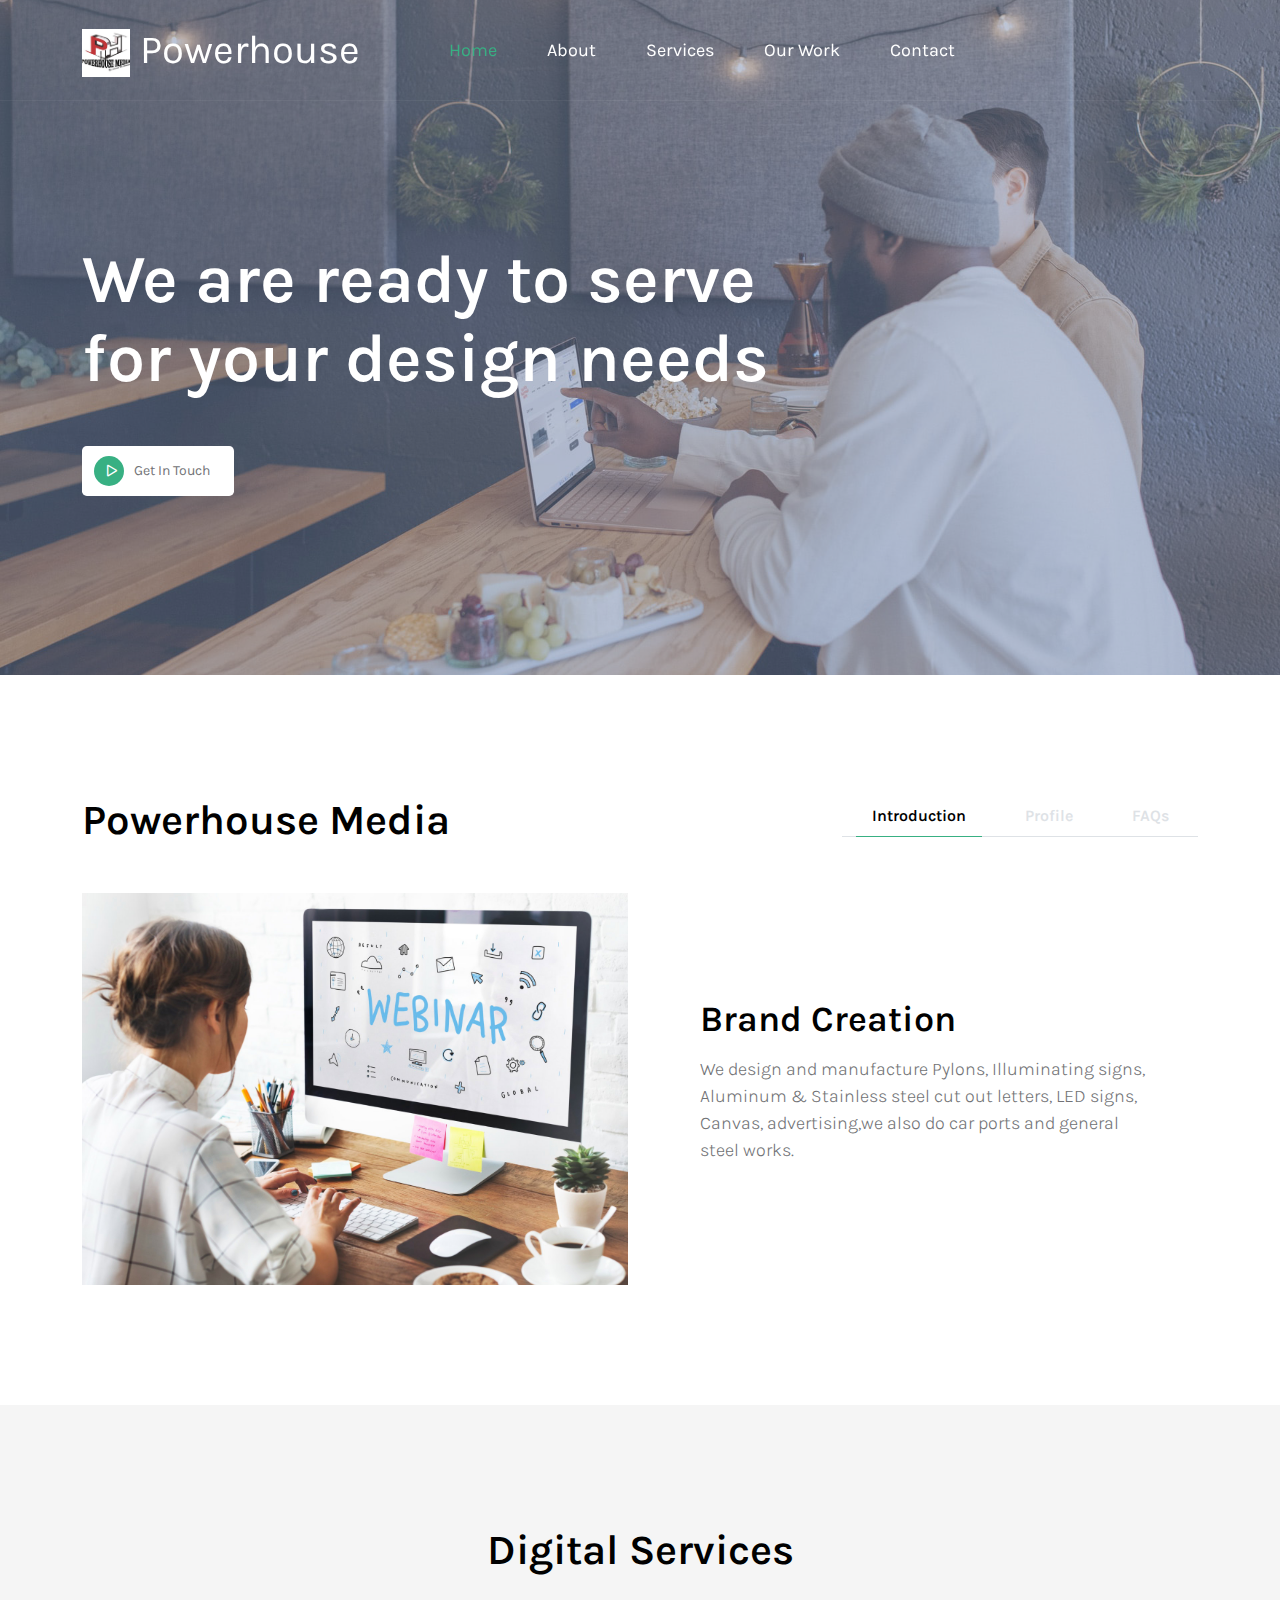
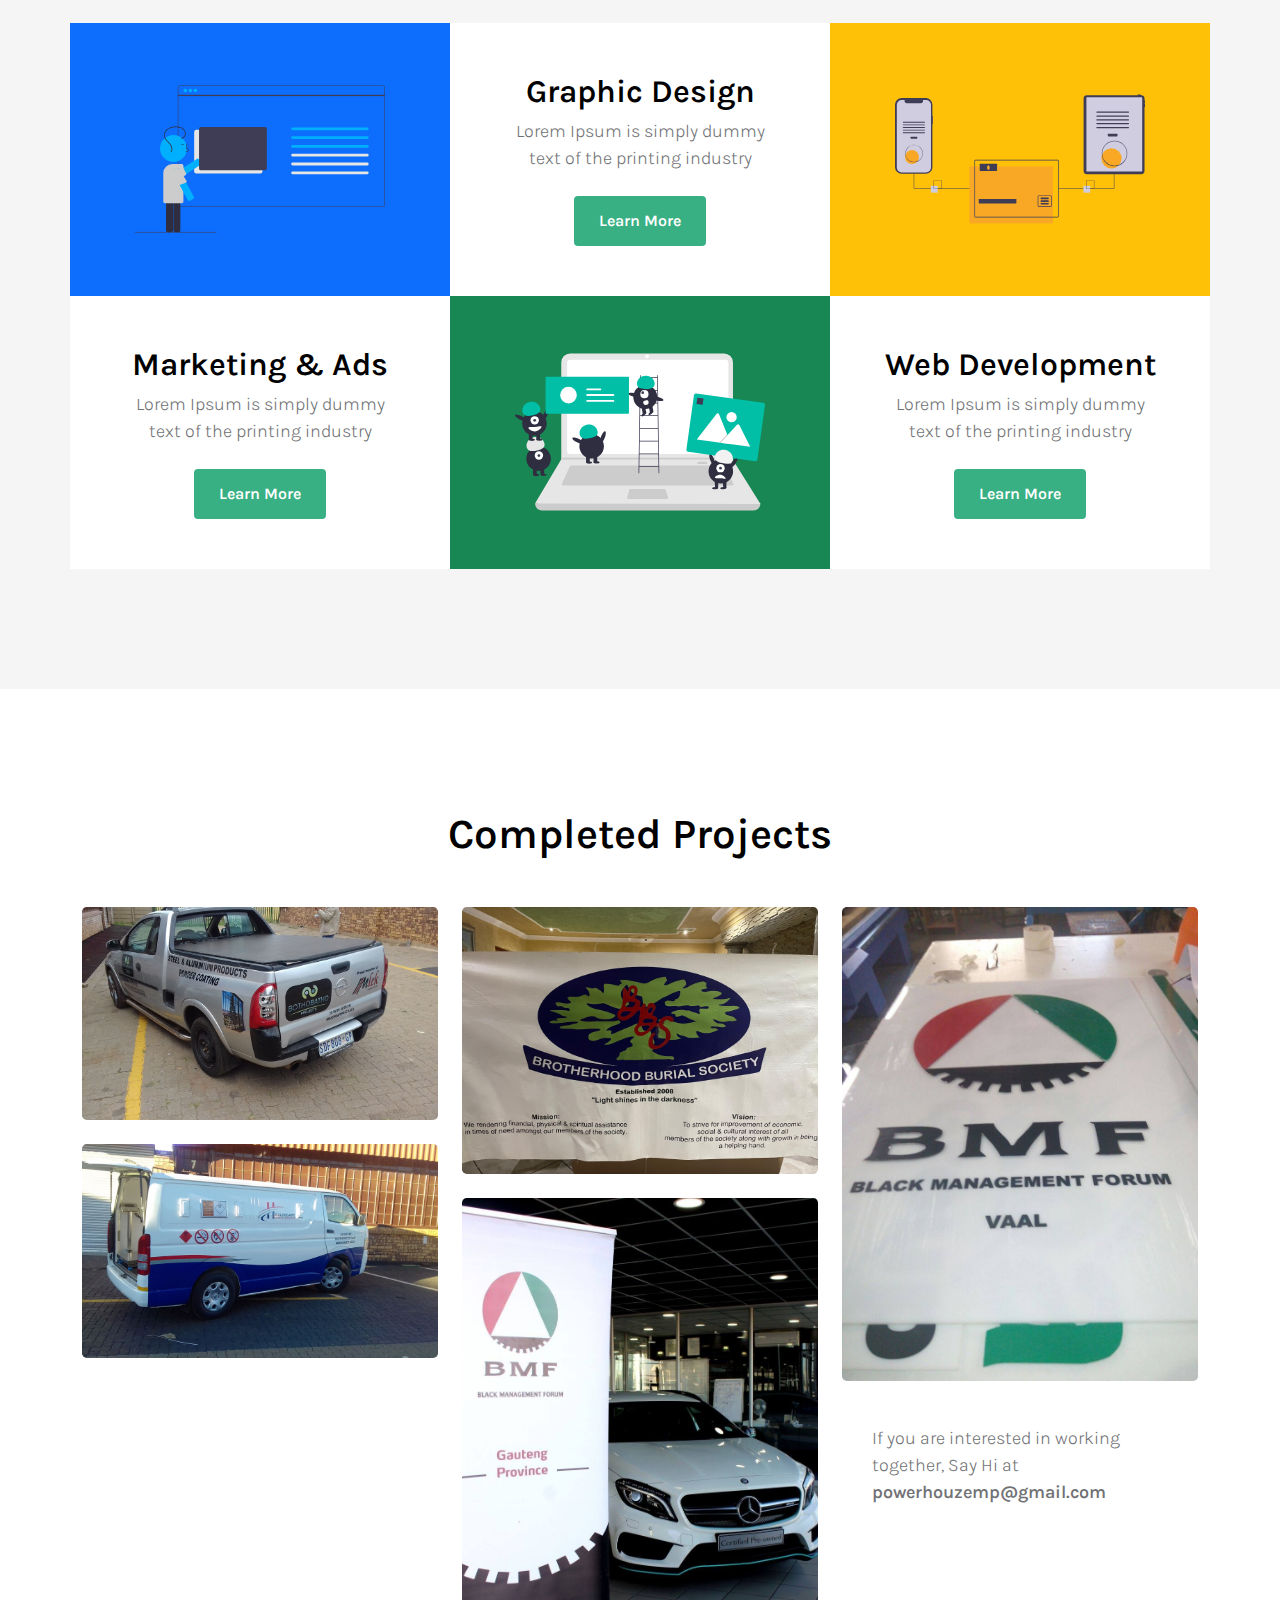
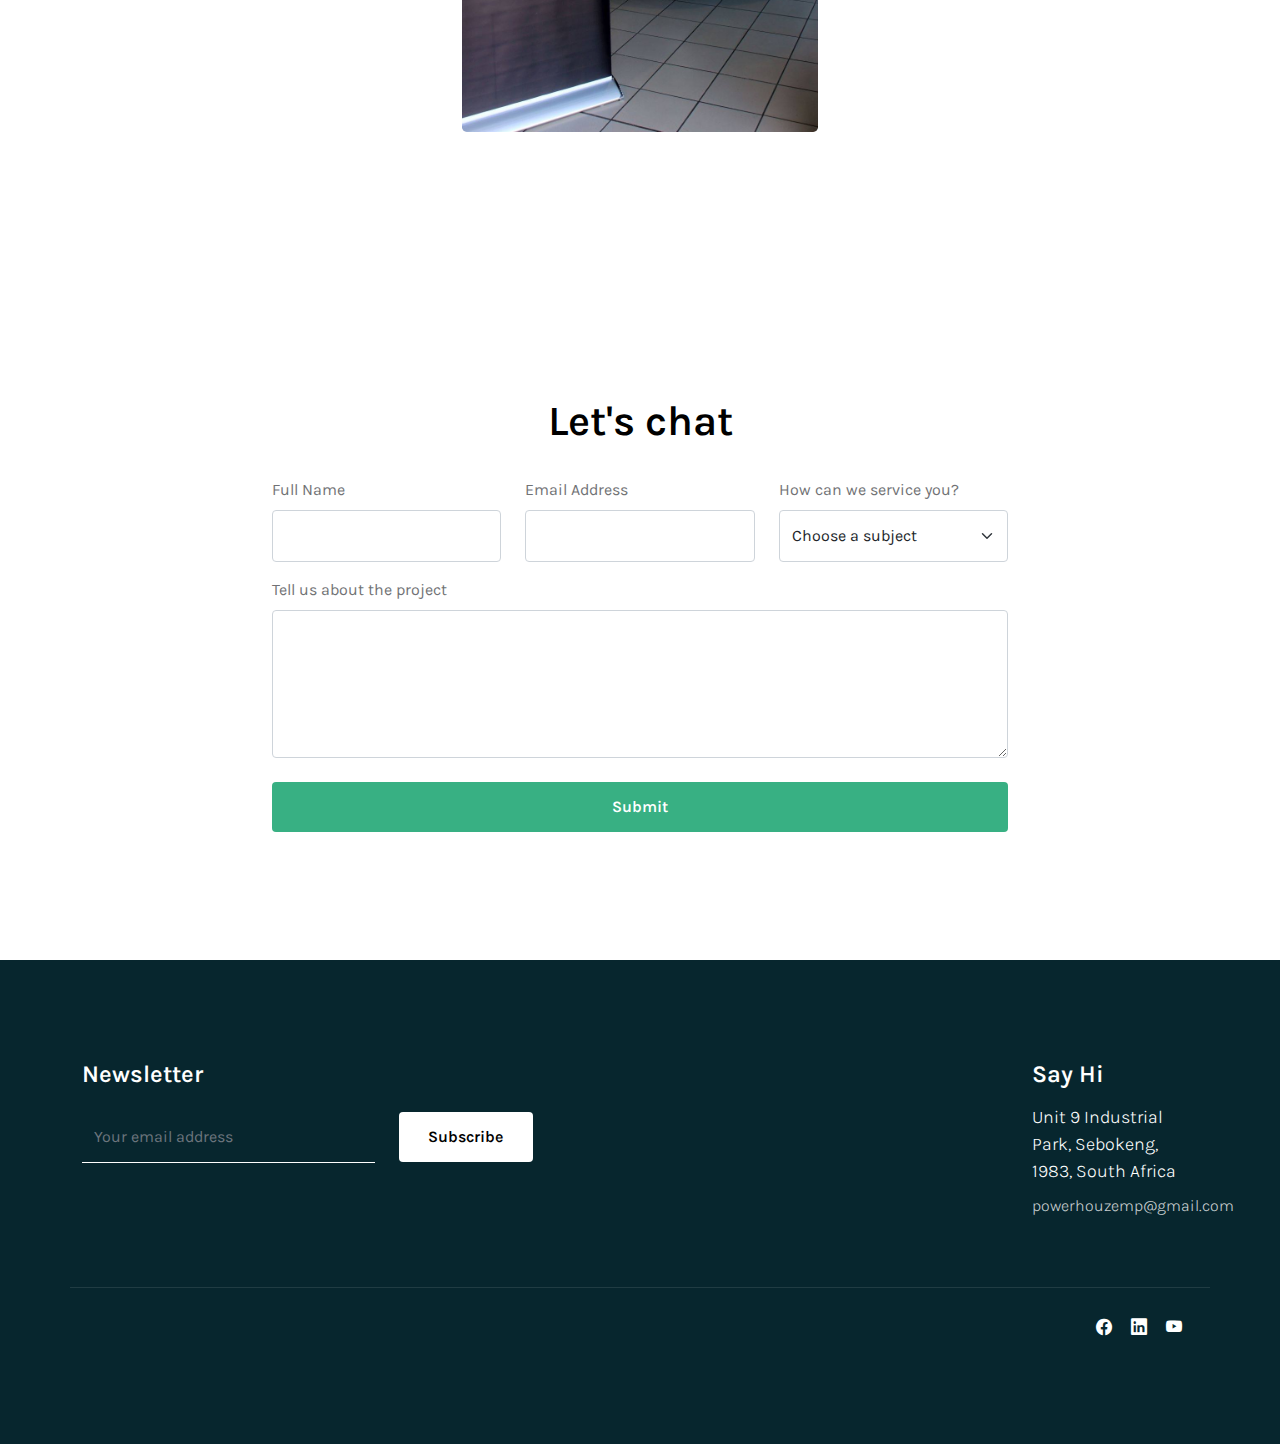
<file: index.html>
<!doctype html>
<html lang="en">
    <head>
        <meta charset="utf-8">
        <meta name="viewport" content="width=device-width, initial-scale=1">

        <meta name="description" content="">
        <meta name="author" content="">

        <title>Powerhouse Media & Projects</title>

        <!-- CSS FILES -->
        <link rel="preconnect" href="https://fonts.googleapis.com">
        
        <link rel="preconnect" href="https://fonts.gstatic.com" crossorigin>
        
        <link href="https://fonts.googleapis.com/css2?family=Karla:ital,wght@0,300;0,400;0,600;1,300&display=swap" rel="stylesheet">
                
        <link href="css/bootstrap.min.css" rel="stylesheet">

        <link href="css/bootstrap-icons.css" rel="stylesheet">

        <link href="css/magnific-popup.css" rel="stylesheet">

        <link href="css/tooplate-tween-agency.css" rel="stylesheet">

    </head>
    
    <body>

        <nav class="navbar fixed-top navbar-expand-lg">
            <div class="container">

                <a href="index.html" class="navbar-brand">
                    <img src="./images/work/1517066441350.jfif" alt="" style="height: 3rem; width: 3rem;">
                    Powerhouse
                </a>

                <button class="navbar-toggler" type="button" data-bs-toggle="collapse" data-bs-target="#navbarNav" aria-controls="navbarNav" aria-expanded="false" aria-label="Toggle navigation">
                    <span class="navbar-toggler-icon"></span>
                </button>

                <div class="collapse navbar-collapse" id="navbarNav">
                    <ul class="navbar-nav ms-lg-5">
                        <li class="nav-item">
                            <a class="nav-link" href="#section_1">Home</a>
                        </li>

                        <li class="nav-item">
                            <a class="nav-link" href="#section_2">About</a>
                        </li>

                        <li class="nav-item">
                            <a class="nav-link" href="#section_3">Services</a>
                        </li>

                        <li class="nav-item">
                            <a class="nav-link" href="#section_4">Our Work</a>
                        </li>

                        <li class="nav-item">
                            <a class="nav-link" href="#section_6">Contact</a>
                        </li>
                    </ul>

                    <!-- <div class="ms-auto d-none d-lg-block">
                        <a href="#" class="custom-btn btn btn-lg">
                            Download
                            <i class="bi-download ms-2"></i>
                        </a>
                    </div> -->
                </div>
            </div>
        </nav>

        <main>

            <section class="hero d-flex justify-content-center align-items-center" id="section_1">
                <div class="container">
                    <div class="row">

                        <div class="col-lg-8 col-12">
                            <div class="heroText">
                                <h1 class="text-white mb-lg-5 mb-4">We are ready to serve for your design needs</h1>

                                <a href="#" class="popup-youtube play-icon-wrap d-flex align-items-center">
                                    <i class="bi-play play-icon"></i>

                                    <small>Get In Touch</small>
                                </a>
                            </div>
                        </div>

                    </div>
                </div>

                <div class="overlay"></div>
            </section>

            <section class="about section-padding" id="section_2">
                <div class="container">
                    <div class="row">

                        <div class="col-lg-6 col-12">
                            <h2 class="mb-5">Powerhouse Media</h2>
                        </div>

                        <div class="col-lg-4 col-12 ms-lg-auto mb-5 mb-lg-0">
                            <nav>
                                <div class="nav nav-tabs" id="nav-tab" role="tablist">
                                    <button class="nav-link active" id="nav-intro-tab" data-bs-toggle="tab" data-bs-target="#nav-intro" type="button" role="tab" aria-controls="nav-intro" aria-selected="true">Introduction</button>

                                    <button class="nav-link" id="nav-profile-tab" data-bs-toggle="tab" data-bs-target="#nav-profile" type="button" role="tab" aria-controls="nav-profile" aria-selected="false">Profile</button>

                                    <button class="nav-link" id="nav-faq-tab" data-bs-toggle="tab" data-bs-target="#nav-faq" type="button" role="tab" aria-controls="nav-faq" aria-selected="false">FAQs</button>
                                </div>
                            </nav>
                        </div>

                        <div class="col-12">
                            <div class="tab-content" id="nav-tabContent">
                                <div class="tab-pane fade show active" id="nav-intro" role="tabpanel" aria-labelledby="nav-intro-tab">
                                    <div class="row">
                                        <div class="col-lg-6 col-12 mb-lg-0 mb-4">
                                            <img src="images/webpage-browser-digital-icon-symbols-concept.jpg" class="img-fluid" alt="">
                                        </div>

                                        <div class="col-lg-5 col-12 m-auto">
                                            <h3 class="mb-3">Brand Creation</h3>

                                            <p>	We design and manufacture Pylons, Illuminating signs, Aluminum & Stainless steel cut out letters, LED signs, Canvas, advertising,we also do car ports and general steel works.</p>

                                            <!-- <p>This is Bootstrap 5 HTML template for your website provided by <a rel="nofollow" href="https://www.tooplate.com/" target="_blank">Tooplate</a>. You can download, edit and use this layout for your company website.</p> -->
                                            
                                            <!-- <p>Image credits go to <a rel="nofollow" href="https://freepik.com/" target="_blank">FreePik</a> and <a rel="nofollow" href="https://unsplash.com/" target="_blank">Unsplash</a> for images used in this template. We really appreciate these stock image websites for providing free photos to everyone.</p> -->
                                        </div>
                                    </div>
                                </div>

                                <div class="tab-pane fade" id="nav-profile" role="tabpanel" aria-labelledby="nav-profile-tab">
                                    <div class="row">
                                        <div class="col-lg-5 col-12 m-auto">
                                            <h3 class="mb-3">Zakes Moeletsi</h3>

                                            <p>Our priority is your happiness working together with us. We guarantee you the best service quality from us. Feel free to talk to us via email, twitter, or linkedin.</p>

                                            <ul class="social-icon mt-lg-5 mt-3">
                                                <li class="me-3"><strong>Where to find?</strong></li>

                                                <li><a href="" class="social-icon-link bi-twitter"></a></li>

                                                <li><a href="#" class="social-icon-link bi-linkedin"></a></li>

                                                <li><a href="https://web.facebook.com/Pwerbrand/?_rdc=1&_rdr" class="social-icon-link bi-facebook"></a></li>
                                            </ul>
                                        </div>

                                        <div class="col-lg-6 col-12 mt-lg-0 mt-4">
                                            <img src="images/dream-about-working-corporation-became-true.jpg" class="img-fluid" alt="">
                                        </div>
                                    </div>
                                </div>

                                <div class="tab-pane fade" id="nav-faq" role="tabpanel" aria-labelledby="nav-faq-tab">
                                    <div class="row">
                                        <div class="col-lg-6 col-12 mb-lg-0 mb-4">
                                            <img src="images/php-programming-html-coding-cyberspace-concept.jpg" class="img-fluid" alt="">
                                        </div>

                                        <div class="col-lg-5 col-12 m-auto">
                                            <h3 class="mb-3">Frequenlty Asked Questions</h3>

                                            <div class="accordion" id="accordionGeneral">
                                                <div class="accordion-item">
                                                    <h2 class="accordion-header" id="headingOne">
                                                        <button class="accordion-button collapsed" type="button" data-bs-toggle="collapse" data-bs-target="#accordionGeneralOne" aria-expanded="true" aria-controls="accordionGeneralOne">
                                                        What is Powerhouse Media?
                                                        </button>
                                                    </h2>

                                                    <div id="accordionGeneralOne" class="accordion-collapse collapse" aria-labelledby="headingOne" data-bs-parent="#accordionGeneral">

                                                        <div class="accordion-body">
                                                            <p class="large-paragraph"><strong>Powerhouse Media & Projects</strong> is free HTML template powered by Bootstrap 5 CSS framework. This means you can use all standard CSS classes provided by Bootstrap version 5 to customize your CSS layout.</p>

                                                            <p class="large-paragraph">You are allowed to use it for your clients. You are not allowed to redistribute this template ZIP file on any other template website. Please <a href="https://www.tooplate.com/contact" target="_blank"><strong>contact Tooplate</strong></a> for more info.</p>
                                                        </div>
                                                    </div>
                                                </div>

                                                <div class="accordion-item">
                                                    <h2 class="accordion-header" id="headingTwo">
                                                        <button class="accordion-button collapsed" type="button" data-bs-toggle="collapse" data-bs-target="#accordionGeneralTwo" aria-expanded="false" aria-controls="accordionGeneralTwo">
                                                        What are available services?
                                                        </button>
                                                    </h2>

                                                    <div id="accordionGeneralTwo" class="accordion-collapse collapse" aria-labelledby="headingTwo" data-bs-parent="#accordionGeneral">

                                                        <div class="accordion-body">
                                                            <p class="large-paragraph">We provide full digital marketing services for all various aspects of your company's web presence and social medias. You have 100% peace of mind for your company by working with us.</p>
                                                        </div>
                                                    </div>
                                                </div>

                                                <div class="accordion-item">
                                                    <h2 class="accordion-header" id="headingThree">
                                                        <button class="accordion-button collapsed" type="button" data-bs-toggle="collapse" data-bs-target="#accordionGeneralThree" aria-expanded="false" aria-controls="accordionGeneralThree">
                                                        How many successful projects?
                                                        </button>
                                                    </h2>

                                                    <div id="accordionGeneralThree" class="accordion-collapse collapse" aria-labelledby="headingThree" data-bs-parent="#accordionGeneral">

                                                        <div class="accordion-body">
                                                            <p class="large-paragraph">We have over 280+ successful projects for different companies. There are great experiences of working together with different clients all over the world.</p>
                                                        </div>
                                                    </div>
                                                </div>

                                            </div>
                                        </div>
                                    </div>
                                </div>
                            </div>
                        </div>

                    </div>
                </div>
            </section>

            <section class="services section-padding" id="section_3">
                <div class="container">
                    <div class="row">

                        <h2 class="mb-5 text-center">Digital Services</h2>

                            <div class="col-lg-4 col-12 d-flex bg-primary p-0">
                                <img src="images/services/undraw_Online_page_re_lhgx.svg" class="img-fluid services-image" alt="">
                            </div>

                            <div class="col-lg-4 col-12 p-0">
                                <div class="services-info custom-icon-left paddingText">
                                
                                    <h4 class="">Graphic Design</h4>

                                    <p class="mb-4">Lorem Ipsum is simply dummy text of the printing industry</p>

                                    <a class="custom-btn custom-bg-dark btn" href="#">Learn More</a>
                                </div>
                            </div>

                            <div class="col-lg-4 col-12 d-flex bg-warning p-0">
                                <img src="images/services/undraw_online_transactions_02ka.svg" class="img-fluid services-image" alt="">
                            </div>

                            <div class="col-lg-4 col-12 p-0 order-lg-0 order-sm-5">
                          
                                <div class="services-info custom-icon-right paddingText order-lg-0 order-sm-2">
                                
                                    <h4 class="">Marketing & Ads</h4>

                                    <p class="mb-4">Lorem Ipsum is simply dummy text of the printing industry</p>

                                    <a class="custom-btn custom-bg-dark btn" href="#">Learn More</a>
                                </div>
                            </div>

                            <div class="col-lg-4 col-12 d-flex bg-success p-0 order-lg-0 order-sm-4">
                                <img src="images/services/undraw_content_team_3epn.svg" class="img-fluid services-image" alt="">
                            </div>

                            <div class="col-lg-4 col-12 p-0">

                                <div class="services-info custom-icon-top paddingText">
                            
                                    <h4 class="">Web Development</h4>

                                    <p class="mb-4">Lorem Ipsum is simply dummy text of the printing industry</p>

                                    <a class="custom-btn custom-bg-dark btn" href="#">Learn More</a>
                                </div>
                            </div>

                    </div>
                </div>
            </section>

            <section class="work section-padding" id="section_4">
                <div class="container">
                    <div class="row">
                        <div class="col-12">
                            <h2 class="mb-5 text-center">Completed Projects</h2>
                        </div>

                        <div class="col-lg-4 col-12">
                            <div class="work-thumb mb-4">
                                <div class="work-image-wrap">
                                    <a href="images/work/32349594_264837457395066_905926641312595968_n.jpg" class="image-popup">
                                        <img src="images/work/32349594_264837457395066_905926641312595968_n.jpg" class="img-fluid work-image" alt="">
                                    </a>
                                </div>
                                
                                <!-- <div class="work-text-info">
                                    <small class="work-tag bg-white shadow-lg">Art Direction</small>

                                    <h4 class="work-title">Simple Burger</h4>
                                </div> -->
                            </div> 

                            <div class="work-thumb mb-4">
                                <div class="work-image-wrap">
                                    <a href="images/work/32293666_264837310728414_6418971607628251136_n.jpg" class="image-popup">
                                        <img src="images/work/32293666_264837310728414_6418971607628251136_n.jpg" class="img-fluid work-image" alt="">
                                    </a>
                                </div>
                                
                                <!-- <div class="work-text-info">
                                    <small class="work-tag bg-white shadow-lg">Design</small>

                                    <h4 class="work-title">Fitness</h4>
                                </div> -->
                            </div> 
                        </div>

                        <div class="col-lg-4 col-12">
                            <div class="work-thumb mb-4">
                                <div class="work-image-wrap">
                                    <a href="images/work/BROTHERHOOD.jpg" class="image-popup">
                                        <img src="images/work/BROTHERHOOD.jpg" class="img-fluid work-image" alt="">
                                    </a>
                                </div>
                                
                                <!-- <div class="work-text-info">
                                    <small class="work-tag bg-white shadow-lg">Web Development</small>

                                    <h4 class="work-title">Data Science</h4>
                                </div> -->
                            </div> 

                            <div class="work-thumb mb-4">
                                <div class="work-image-wrap">
                                    <a href="images/work/32257256_264692364076242_1880067709861888000_n.jpg" class="image-popup">
                                        <img src="images/work/32257256_264692364076242_1880067709861888000_n.jpg" class="img-fluid work-image" alt="">
                                    </a>
                                </div>
                                
                                <!-- <div class="work-text-info">
                                    <small class="work-tag bg-white shadow-lg">Branding</small>

                                    <small class="work-tag bg-white shadow-lg">Graphic Design</small>

                                    <h4 class="work-title">Health</h4>
                                </div> -->
                            </div> 
                        </div>

                        <div class="col-lg-4 col-12">
                            <div class="work-thumb mb-4">
                                <div class="work-image-wrap">
                                    <a href="images/work/32261047_264692384076240_8080191874557542400_n.jpg" class="image-popup">
                                        <img src="images/work/32261047_264692384076240_8080191874557542400_n.jpg" class="img-fluid work-image" alt="">
                                    </a>
                                </div>
                                
                                <!-- <div class="work-text-info">
                                    <small class="work-tag bg-white shadow-lg">Photography</small>

                                    <h4 class="work-title">Portraits</h4>
                                </div> -->
                            </div> 

                            <div class="work-thumb work-thumb-text">
                                <div class="">
                                    <p class="work-title">If you are interested in working together, Say Hi at <strong><a href="#">powerhouzemp@gmail.com</a></strong></p>
                                </div>
                            </div> 
                        </div>

                    </div>
                </div>
            </section>
            <section class="section-padding" id="section_6">
                <div class="container">
                    <div class="row">
                        <div class="col-lg-8 col-md-10 col-12 mx-auto">
                            <h2 class="mb-4 text-center">Let's chat</h2>

                            <form class="custom-form" role="form" action="" method="post">
                                <div class="row">
                                    <div class="col-lg-4 col-md-6 col-12 my-2">
                                        <label class="mb-2" for="name">Full Name</label>

                                        <input type="text" name="name" id="name" class="form-control" required="">
                                    </div>

                                    <div class="col-lg-4 col-md-6 col-12 my-2">
                                        <label class="mb-2" for="email">Email Address</label>
                                        
                                        <input type="email" name="email" id="email" pattern="[^ @]*@[^ @]*" class="form-control" required="">
                                    </div>

                                    <div class="col-lg-4 col-md-6 col-12 my-2">
                                        <label class="mb-2" for="subject">How can we service you?</label>

                                        <select class="form-select form-control" name="subject" id="subject">
                                            <option selected="">Choose a subject</option>
                                            <option value="web+search">Logo and Brand Designs</option>
                                            <option value="social+media">Marketing/ Advertizement</option>
                                            <option value="others">Others</option>
                                        </select>
                                    </div>

                                    <div class="col-12 my-2">
                                        <label class="mb-2" for="message">Tell us about the project</label>

                                        <textarea class="form-control" rows="5" id="message" name="message"></textarea>
                                    
                                        <button type="submit" class="form-control mt-4" id="submit">Submit</button>
                                    </div>

                                </div>
                            </form>
                        </div>

                    </div>
                </div>
            </section>

        </main>

        <footer class="site-footer">
            <div class="container">
                <div class="row">

                    <div class="col-lg-5 col-12 me-auto mb-4">
                        <h5 class="text-white mb-3">Newsletter</h5>

                        <form class="custom-form subscribe-form mt-4" role="form">
                            <div class="row">
                                <div class="col-lg-8 col-md-8 col-7">                                    
                                    <input type="email" name="subscribe-email" id="subscribe-email" pattern="[^ @]*@[^ @]*" class="form-control" placeholder="Your email address" required="">
                                </div>

                                <div class="col-lg-4 col-md-4 col-5">                                  
                                    <button type="submit" class="form-control" id="subscribe">Subscribe</button>
                                </div>

                            </div>
                        </form>
                    </div>
                    <div class="col-lg-2 col-12">
                        <h5 class="text-white mb-3">Say Hi</h5>

                        <p class="text-white mb-1">Unit 9 Industrial Park, Sebokeng, 1983, South Africa</p>
                        <!-- <p class="text-white mb-1">7033 FRANK CHIKANE STREET ZONE 12, SEBOKENG, Gauteng 1983, ZA</p> -->
                        
                        <p><a href="mailto:powerhouzemp@gmail.com" class="footer-link">powerhouzemp@gmail.com</a><p>
                    </div>

                    <div class="site-footer-bottom mt-5">
                        <div class="row pt-4">
                            <div class="col-lg-3 col-12 ms-auto">
                                <ul class="social-icon">
                                    <li><a href="#" class="social-icon-link bi-facebook"></a></li>

                                    <li><a href="#" class="social-icon-link bi-linkedin"></a></li>

                                    <li><a href="#" class="social-icon-link bi-youtube"></a></li>
                                </ul>
                            </div>
                        </div>
                    </div>

                </div>
            </div>
        </footer>

        <!-- JAVASCRIPT FILES -->
        <script src="js/jquery.min.js"></script>
        <script src="js/popper.js"></script>
        <script src="js/bootstrap.min.js"></script>
        <script src="js/jquery.backstretch.min.js"></script>
        <script src="js/jquery.magnific-popup.min.js"></script>
        <script src="js/magnific-popup-options.js"></script>
        <script src="js/click-scroll.js"></script>
        <script src="js/custom.js"></script>
    </body>
</html>
</file>
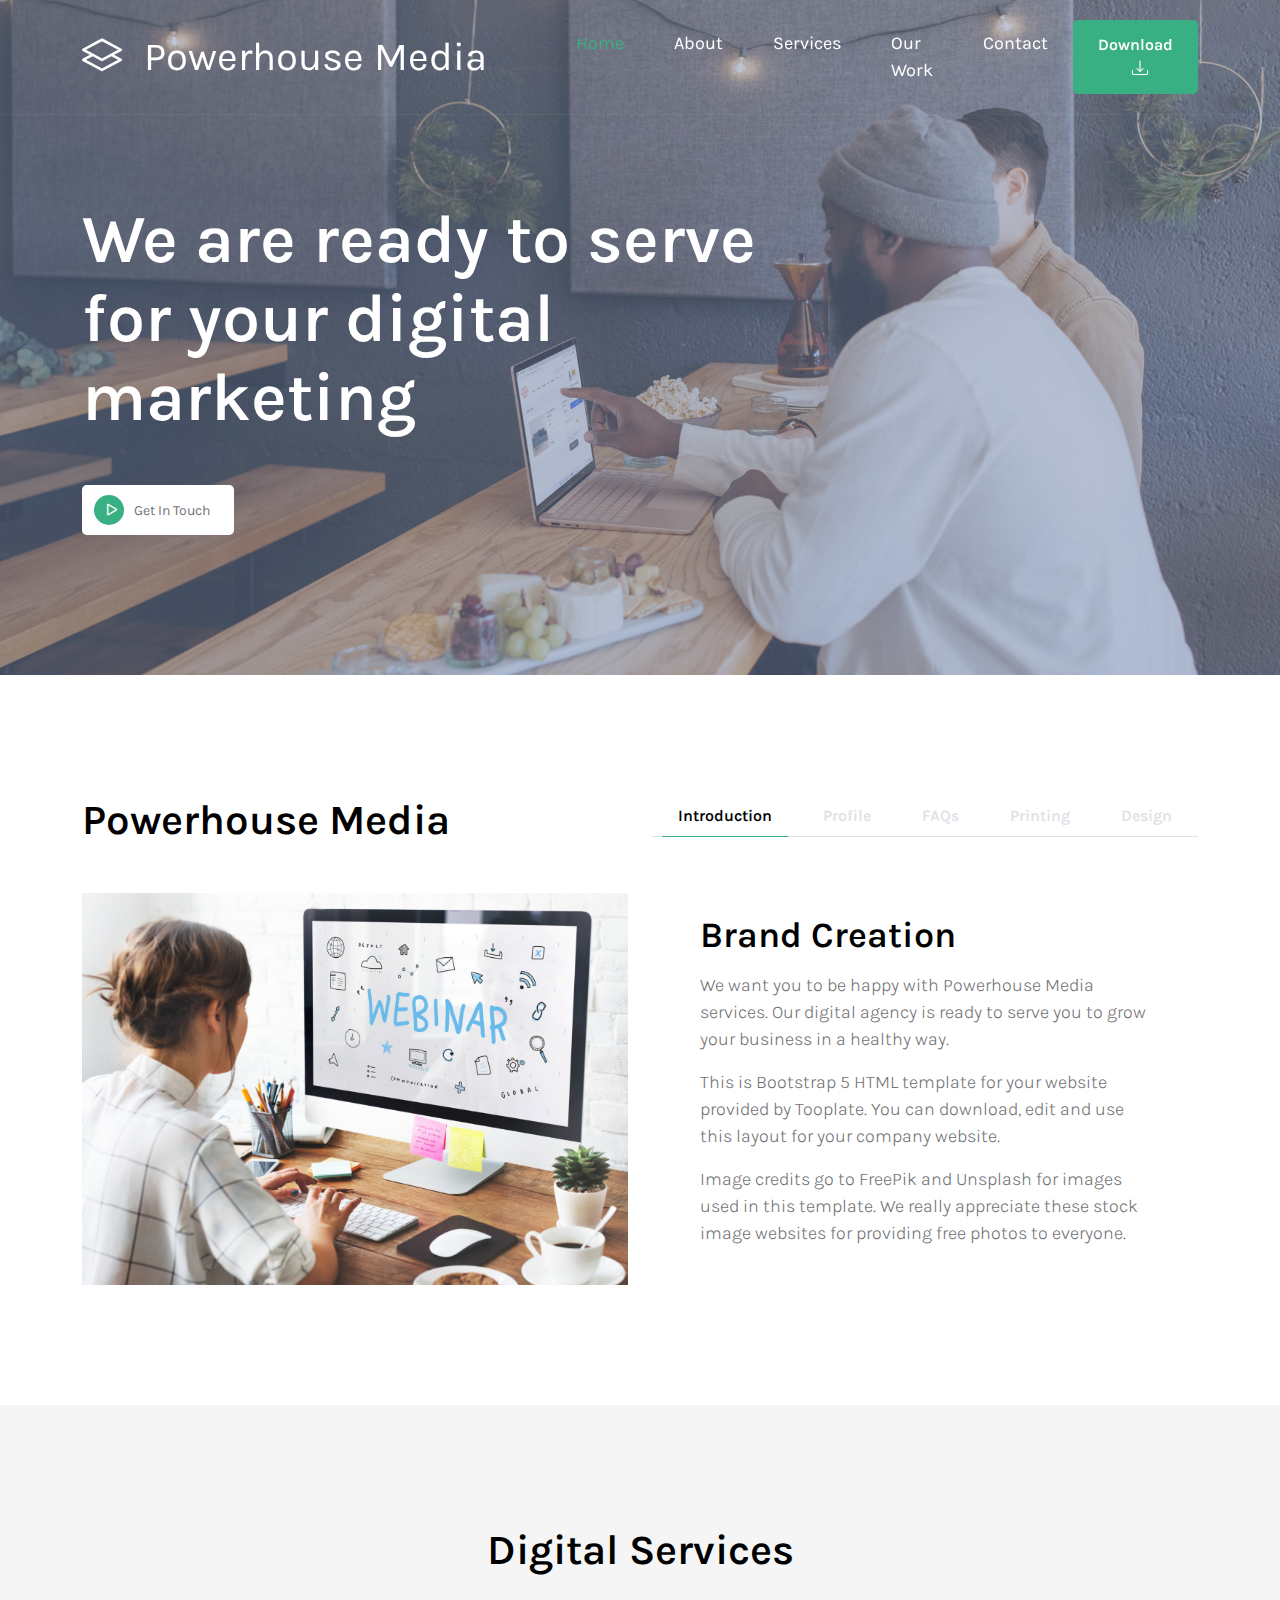
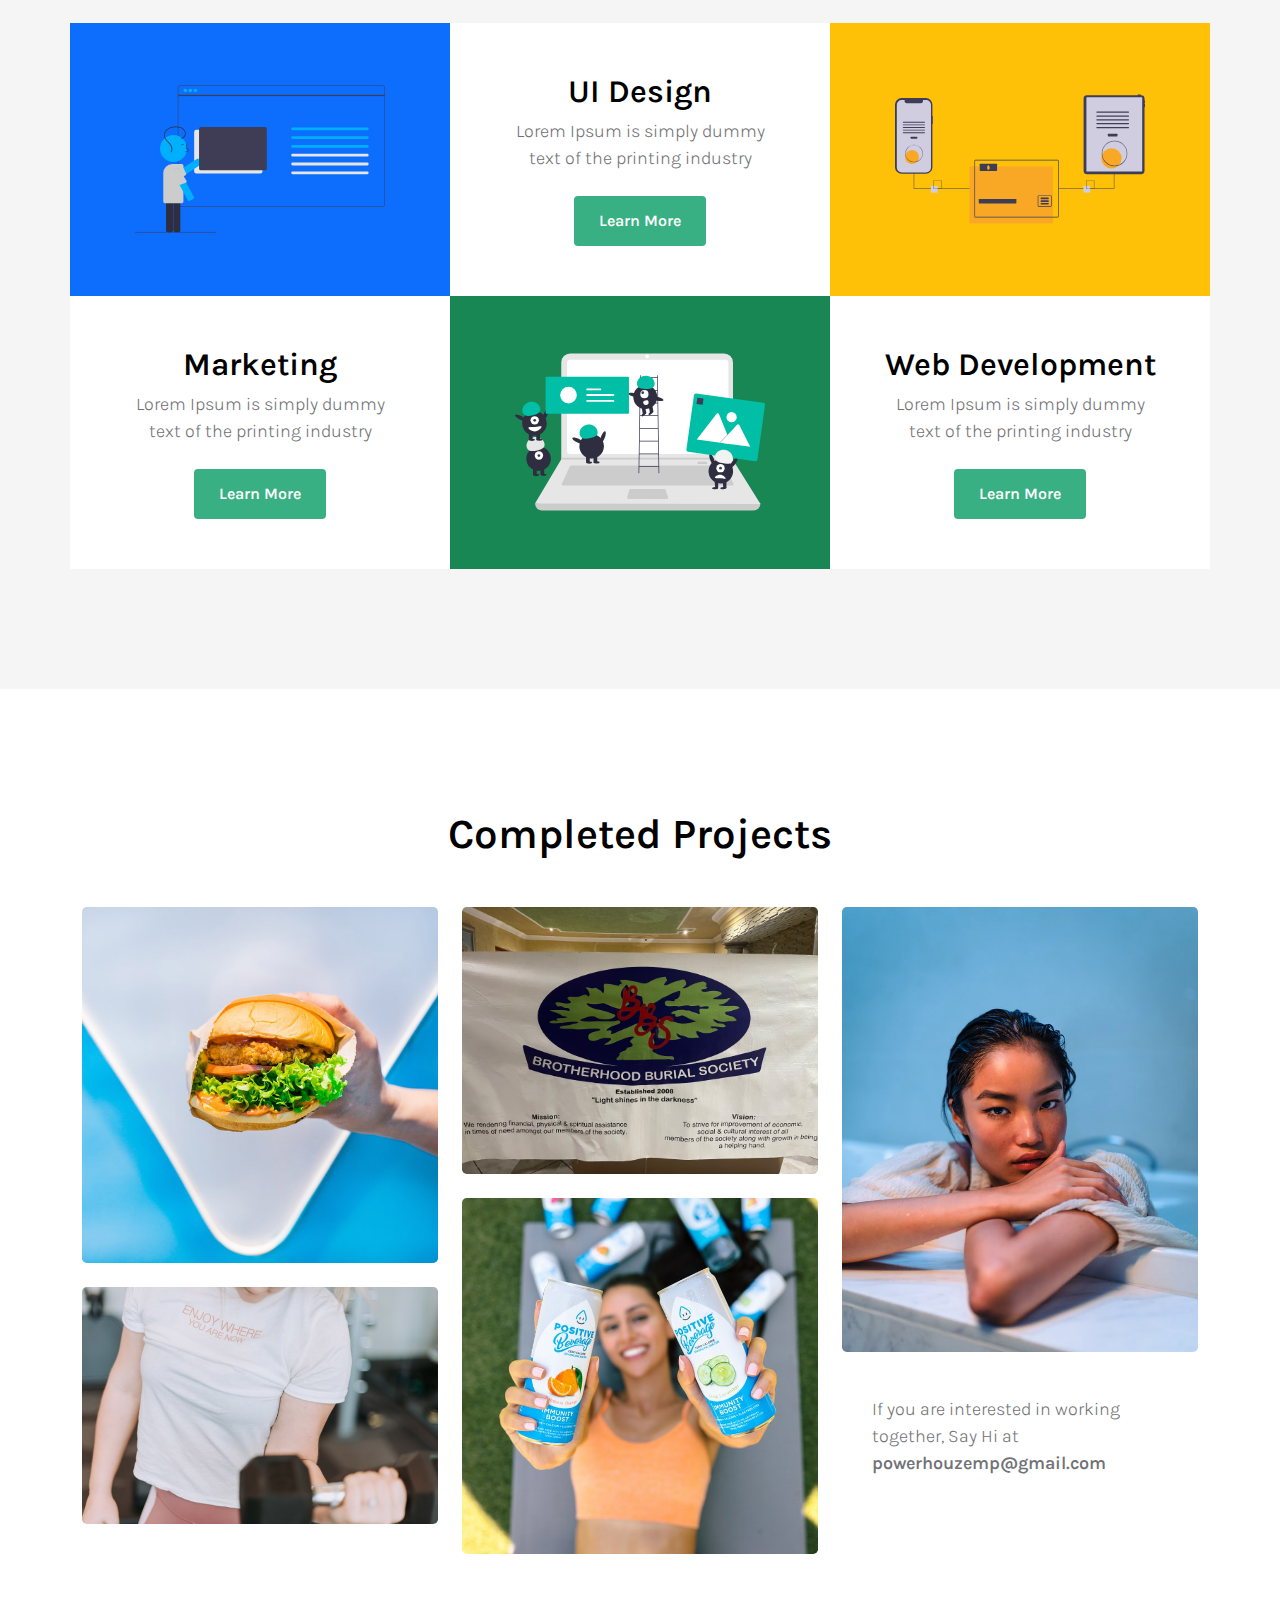
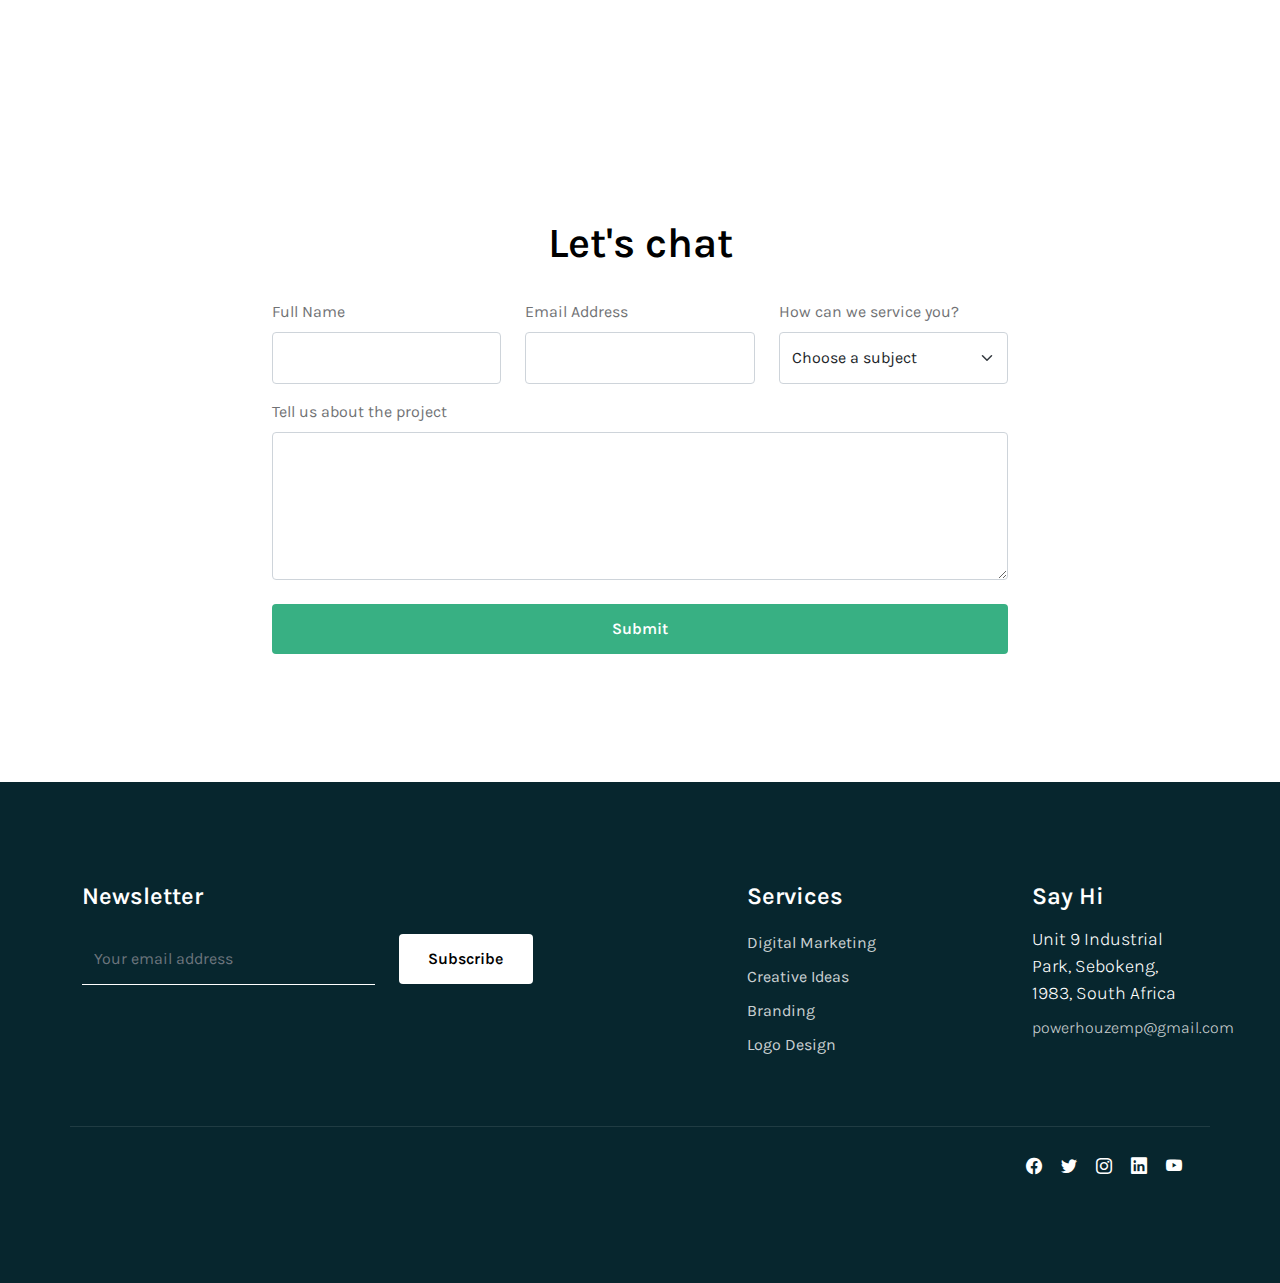
<file: Powerhouse Web Design/index.html>
<!doctype html>
<html lang="en">
    <head>
        <meta charset="utf-8">
        <meta name="viewport" content="width=device-width, initial-scale=1">

        <meta name="description" content="">
        <meta name="author" content="">

        <title>POWERHOUSE MEDIA</title>

        <!-- CSS FILES -->
        <link rel="preconnect" href="https://fonts.googleapis.com">
        
        <link rel="preconnect" href="https://fonts.gstatic.com" crossorigin>
        
        <link href="https://fonts.googleapis.com/css2?family=Karla:ital,wght@0,300;0,400;0,600;1,300&display=swap" rel="stylesheet">
                
        <link href="css/bootstrap.min.css" rel="stylesheet">

        <link href="css/bootstrap-icons.css" rel="stylesheet">

        <link href="css/magnific-popup.css" rel="stylesheet">

        <link href="css/tooplate-tween-agency.css" rel="stylesheet">

<!--

Tooplate 2128 Tween Agency

https://www.tooplate.com/view/2128-tween-agency

-->

    </head>
    
    <body>

        <nav class="navbar fixed-top navbar-expand-lg">
            <div class="container">

                <a href="index.html" class="navbar-brand">
                    <i class="bi-layers"></i> Powerhouse Media
                    <!-- Tween -->
                </a>

                <a href="#" class="custom-btn btn btn-lg d-lg-none ms-auto me-4">
                    Download
                    <i class="bi-download ms-2"></i>
                </a>

                <button class="navbar-toggler" type="button" data-bs-toggle="collapse" data-bs-target="#navbarNav" aria-controls="navbarNav" aria-expanded="false" aria-label="Toggle navigation">
                    <span class="navbar-toggler-icon"></span>
                </button>

                <div class="collapse navbar-collapse" id="navbarNav">
                    <ul class="navbar-nav ms-lg-5">
                        <li class="nav-item">
                            <a class="nav-link" href="#section_1">Home</a>
                        </li>

                        <li class="nav-item">
                            <a class="nav-link" href="#section_2">About</a>
                        </li>

                        <li class="nav-item">
                            <a class="nav-link" href="#section_3">Services</a>
                        </li>

                        <li class="nav-item">
                            <a class="nav-link" href="#section_4">Our Work</a>
                        </li>

                        <li class="nav-item">
                            <a class="nav-link" href="#section_6">Contact</a>
                        </li>
                    </ul>

                    <div class="ms-auto d-none d-lg-block">
                        <a href="#" class="custom-btn btn btn-lg">
                            Download
                            <i class="bi-download ms-2"></i>
                        </a>
                    </div>
                </div>
            </div>
        </nav>

        <main>

            <section class="hero d-flex justify-content-center align-items-center" id="section_1">
                <div class="container">
                    <div class="row">

                        <div class="col-lg-8 col-12">
                            <div class="heroText">
                                <h1 class="text-white mb-lg-5 mb-4">We are ready to serve for your digital marketing</h1>

                                <a href="https://www.youtube.com/watch?v=AYaHuZ4BB6Y" class="popup-youtube play-icon-wrap d-flex align-items-center">
                                    <i class="bi-play play-icon"></i>

                                    <small>Get In Touch</small>
                                </a>
                            </div>
                        </div>

                    </div>
                </div>

                <div class="overlay"></div>
            </section>

            <section class="about section-padding" id="section_2">
                <div class="container">
                    <div class="row">

                        <div class="col-lg-6 col-12">
                            <h2 class="mb-5">Powerhouse Media</h2>
                        </div>

                        <div class="col-lg-6 col-12 ms-lg-auto mb-5 mb-lg-0">
                            <nav>
                                <div class="nav nav-tabs" id="nav-tab" role="tablist">
                                    <button class="nav-link active" id="nav-intro-tab" data-bs-toggle="tab" data-bs-target="#nav-intro" type="button" role="tab" aria-controls="nav-intro" aria-selected="true">Introduction</button>

                                    <button class="nav-link" id="nav-profile-tab" data-bs-toggle="tab" data-bs-target="#nav-profile" type="button" role="tab" aria-controls="nav-profile" aria-selected="false">Profile</button>

                                    <button class="nav-link" id="nav-faq-tab" data-bs-toggle="tab" data-bs-target="#nav-faq" type="button" role="tab" aria-controls="nav-faq" aria-selected="false">FAQs</button>
                                    <button class="nav-link" id="nav-faq-tab" data-bs-toggle="tab" data-bs-target="#nav-printing" type="button" role="tab" aria-controls="nav-printing" aria-selected="false">Printing</button>
                                    <button class="nav-link" id="nav-faq-tab" data-bs-toggle="tab" data-bs-target="#nav-design" type="button" role="tab" aria-controls="nav-design" aria-selected="false">Design</button>
                                </div>
                            </nav>
                        </div>

                        <div class="col-12">
                            <div class="tab-content" id="nav-tabContent">
                                <div class="tab-pane fade show active" id="nav-intro" role="tabpanel" aria-labelledby="nav-intro-tab">
                                    <div class="row">
                                        <div class="col-lg-6 col-12 mb-lg-0 mb-4">
                                            <img src="images/webpage-browser-digital-icon-symbols-concept.jpg" class="img-fluid" alt="">
                                        </div>

                                        <div class="col-lg-5 col-12 m-auto">
                                            <h3 class="mb-3">Brand Creation</h3>

                                            <p>We want you to be happy with Powerhouse Media services. Our digital agency is ready to serve you to grow your business in a healthy way.</p>

                                            <p>This is Bootstrap 5 HTML template for your website provided by <a rel="nofollow" href="https://www.tooplate.com/" target="_blank">Tooplate</a>. You can download, edit and use this layout for your company website.</p>
                                            
                                            <p>Image credits go to <a rel="nofollow" href="https://freepik.com/" target="_blank">FreePik</a> and <a rel="nofollow" href="https://unsplash.com/" target="_blank">Unsplash</a> for images used in this template. We really appreciate these stock image websites for providing free photos to everyone.</p>
                                        </div>
                                    </div>
                                </div>

                                <div class="tab-pane fade" id="nav-profile" role="tabpanel" aria-labelledby="nav-profile-tab">
                                    <div class="row">
                                        <div class="col-lg-5 col-12 m-auto">
                                            <h3 class="mb-3">Marie Smarty, CEO</h3>

                                            <p>Our priority is your happiness working together with us. We guarantee you the best service quality from us. Feel free to talk to us via email, twitter, or linkedin.</p>

                                            <ul class="social-icon mt-lg-5 mt-3">
                                                <li class="me-3"><strong>Where to find?</strong></li>

                                                <li><a href="https://twitter.com/search?q=tooplate" class="social-icon-link bi-twitter"></a></li>

                                                <li><a href="#" class="social-icon-link bi-linkedin"></a></li>

                                                <li><a href="#" class="social-icon-link bi-envelope"></a></li>
                                            </ul>
                                        </div>

                                        <div class="col-lg-6 col-12 mt-lg-0 mt-4">
                                            <img src="images/dream-about-working-corporation-became-true.jpg" class="img-fluid" alt="">
                                        </div>
                                    </div>
                                </div>

                                <div class="tab-pane fade" id="nav-faq" role="tabpanel" aria-labelledby="nav-faq-tab">
                                    <div class="row">
                                        <div class="col-lg-6 col-12 mb-lg-0 mb-4">
                                            <img src="images/php-programming-html-coding-cyberspace-concept.jpg" class="img-fluid" alt="">
                                        </div>

                                        <div class="col-lg-5 col-12 m-auto">
                                            <h3 class="mb-3">Frequenlty Asked Questions</h3>

                                            <div class="accordion" id="accordionGeneral">
                                                <div class="accordion-item">
                                                    <h2 class="accordion-header" id="headingOne">
                                                        <button class="accordion-button collapsed" type="button" data-bs-toggle="collapse" data-bs-target="#accordionGeneralOne" aria-expanded="true" aria-controls="accordionGeneralOne">
                                                        What is Tween Agency?
                                                        </button>
                                                    </h2>

                                                    <div id="accordionGeneralOne" class="accordion-collapse collapse" aria-labelledby="headingOne" data-bs-parent="#accordionGeneral">

                                                        <div class="accordion-body">
                                                            <p class="large-paragraph"><strong>Tween Agency</strong> is free HTML template powered by Bootstrap 5 CSS framework. This means you can use all standard CSS classes provided by Bootstrap version 5 to customize your CSS layout.</p>

                                                            <p class="large-paragraph">You are allowed to use it for your clients. You are not allowed to redistribute this template ZIP file on any other template website. Please <a href="https://www.tooplate.com/contact" target="_blank"><strong>contact Tooplate</strong></a> for more info.</p>
                                                        </div>
                                                    </div>
                                                </div>

                                                <div class="accordion-item">
                                                    <h2 class="accordion-header" id="headingTwo">
                                                        <button class="accordion-button collapsed" type="button" data-bs-toggle="collapse" data-bs-target="#accordionGeneralTwo" aria-expanded="false" aria-controls="accordionGeneralTwo">
                                                        What are available services?
                                                        </button>
                                                    </h2>

                                                    <div id="accordionGeneralTwo" class="accordion-collapse collapse" aria-labelledby="headingTwo" data-bs-parent="#accordionGeneral">

                                                        <div class="accordion-body">
                                                            <p class="large-paragraph">We provide full digital marketing services for all various aspects of your company's web presence and social medias. You have 100% peace of mind for your company by working with us.</p>
                                                        </div>
                                                    </div>
                                                </div>

                                                <div class="accordion-item">
                                                    <h2 class="accordion-header" id="headingThree">
                                                        <button class="accordion-button collapsed" type="button" data-bs-toggle="collapse" data-bs-target="#accordionGeneralThree" aria-expanded="false" aria-controls="accordionGeneralThree">
                                                        How many successful projects?
                                                        </button>
                                                    </h2>

                                                    <div id="accordionGeneralThree" class="accordion-collapse collapse" aria-labelledby="headingThree" data-bs-parent="#accordionGeneral">

                                                        <div class="accordion-body">
                                                            <p class="large-paragraph">We have over 280+ successful projects for different companies. There are great experiences of working together with different clients all over the world.</p>
                                                        </div>
                                                    </div>
                                                </div>

                                            </div>
                                        </div>
                                    </div>
                                </div>
                            </div>
                        </div>

                    </div>
                </div>
            </section>

            <section class="services section-padding" id="section_3">
                <div class="container">
                    <div class="row">

                        <h2 class="mb-5 text-center">Digital Services</h2>

                            <div class="col-lg-4 col-12 d-flex bg-primary p-0">
                                <img src="images/services/undraw_Online_page_re_lhgx.svg" class="img-fluid services-image" alt="">
                            </div>

                            <div class="col-lg-4 col-12 p-0">
                                <div class="services-info custom-icon-left paddingText">
                                
                                    <h4 class="">UI Design</h4>

                                    <p class="mb-4">Lorem Ipsum is simply dummy text of the printing industry</p>

                                    <a class="custom-btn custom-bg-dark btn" href="#">Learn More</a>
                                </div>
                            </div>

                            <div class="col-lg-4 col-12 d-flex bg-warning p-0">
                                <img src="images/services/undraw_online_transactions_02ka.svg" class="img-fluid services-image" alt="">
                            </div>

                            <div class="col-lg-4 col-12 p-0 order-lg-0 order-sm-5">
                          
                                <div class="services-info custom-icon-right paddingText order-lg-0 order-sm-2">
                                
                                    <h4 class="">Marketing</h4>

                                    <p class="mb-4">Lorem Ipsum is simply dummy text of the printing industry</p>

                                    <a class="custom-btn custom-bg-dark btn" href="#">Learn More</a>
                                </div>
                            </div>

                            <div class="col-lg-4 col-12 d-flex bg-success p-0 order-lg-0 order-sm-4">
                                <img src="images/services/undraw_content_team_3epn.svg" class="img-fluid services-image" alt="">
                            </div>

                            <div class="col-lg-4 col-12 p-0">

                                <div class="services-info custom-icon-top paddingText">
                            
                                    <h4 class="">Web Development</h4>

                                    <p class="mb-4">Lorem Ipsum is simply dummy text of the printing industry</p>

                                    <a class="custom-btn custom-bg-dark btn" href="#">Learn More</a>
                                </div>
                            </div>

                    </div>
                </div>
            </section>

            <section class="work section-padding" id="section_4">
                <div class="container">
                    <div class="row">
                        <div class="col-12">
                            <h2 class="mb-5 text-center">Completed Projects</h2>
                        </div>

                        <div class="col-lg-4 col-12">
                            <div class="work-thumb mb-4">
                                <div class="work-image-wrap">
                                    <a href="images/work/anthony-espinosa-pYQSM-p_0_c-unsplash.jpg" class="image-popup">
                                        <img src="images/work/anthony-espinosa-pYQSM-p_0_c-unsplash.jpg" class="img-fluid work-image" alt="">
                                    </a>
                                </div>
                                
                                <!-- <div class="work-text-info">
                                    <small class="work-tag bg-white shadow-lg">Art Direction</small>

                                    <h4 class="work-title">Simple Burger</h4>
                                </div> -->
                            </div> 

                            <div class="work-thumb mb-4">
                                <div class="work-image-wrap">
                                    <a href="images/work/samantha-gades-lf2pD--wIUA-unsplash.jpg" class="image-popup">
                                        <img src="images/work/samantha-gades-lf2pD--wIUA-unsplash.jpg" class="img-fluid work-image" alt="">
                                    </a>
                                </div>
                                
                                <!-- <div class="work-text-info">
                                    <small class="work-tag bg-white shadow-lg">Design</small>

                                    <h4 class="work-title">Fitness</h4>
                                </div> -->
                            </div> 
                        </div>

                        <div class="col-lg-4 col-12">
                            <div class="work-thumb mb-4">
                                <div class="work-image-wrap">
                                    <a href="images/work/BROTHERHOOD.jpg" class="image-popup">
                                        <img src="images/work/BROTHERHOOD.jpg" class="img-fluid work-image" alt="">
                                    </a>
                                </div>
                                
                                <!-- <div class="work-text-info">
                                    <small class="work-tag bg-white shadow-lg">Web Development</small>

                                    <h4 class="work-title">Data Science</h4>
                                </div> -->
                            </div> 

                            <div class="work-thumb mb-4">
                                <div class="work-image-wrap">
                                    <a href="images/work/tyler-nix-HmVQh_EQJhY-unsplash.jpg" class="image-popup">
                                        <img src="images/work/tyler-nix-HmVQh_EQJhY-unsplash.jpg" class="img-fluid work-image" alt="">
                                    </a>
                                </div>
                                
                                <!-- <div class="work-text-info">
                                    <small class="work-tag bg-white shadow-lg">Branding</small>

                                    <small class="work-tag bg-white shadow-lg">Graphic Design</small>

                                    <h4 class="work-title">Health</h4>
                                </div> -->
                            </div> 
                        </div>

                        <div class="col-lg-4 col-12">
                            <div class="work-thumb mb-4">
                                <div class="work-image-wrap">
                                    <a href="images/work/mos-sukjaroenkraisri-jz8AmJDyhig-unsplash.jpg" class="image-popup">
                                        <img src="images/work/mos-sukjaroenkraisri-jz8AmJDyhig-unsplash.jpg" class="img-fluid work-image" alt="">
                                    </a>
                                </div>
                                
                                <!-- <div class="work-text-info">
                                    <small class="work-tag bg-white shadow-lg">Photography</small>

                                    <h4 class="work-title">Portraits</h4>
                                </div> -->
                            </div> 

                            <div class="work-thumb work-thumb-text">
                                <div class="">
                                    <p class="work-title">If you are interested in working together, Say Hi at <strong><a href="#">powerhouzemp@gmail.com</a></strong></p>
                                </div>
                            </div> 
                        </div>

                    </div>
                </div>
            </section>
            <section class="section-padding" id="section_6">
                <div class="container">
                    <div class="row">
                        <div class="col-lg-8 col-md-10 col-12 mx-auto">
                            <h2 class="mb-4 text-center">Let's chat</h2>

                            <form class="custom-form" role="form" action="" method="post">
                                <div class="row">
                                    <div class="col-lg-4 col-md-6 col-12 my-2">
                                        <label class="mb-2" for="name">Full Name</label>

                                        <input type="text" name="name" id="name" class="form-control" required="">
                                    </div>

                                    <div class="col-lg-4 col-md-6 col-12 my-2">
                                        <label class="mb-2" for="email">Email Address</label>
                                        
                                        <input type="email" name="email" id="email" pattern="[^ @]*@[^ @]*" class="form-control" required="">
                                    </div>

                                    <div class="col-lg-4 col-md-6 col-12 my-2">
                                        <label class="mb-2" for="subject">How can we service you?</label>

                                        <select class="form-select form-control" name="subject" id="subject">
                                            <option selected="">Choose a subject</option>
                                            <option value="web+search">Logo and Brand Designs</option>
                                            <option value="social+media">Marketing/ Advertizement</option>
                                            <option value="others">Others</option>
                                        </select>
                                    </div>

                                    <div class="col-12 my-2">
                                        <label class="mb-2" for="message">Tell us about the project</label>

                                        <textarea class="form-control" rows="5" id="message" name="message"></textarea>
                                    
                                        <button type="submit" class="form-control mt-4" id="submit">Submit</button>
                                    </div>

                                </div>
                            </form>
                        </div>

                    </div>
                </div>
            </section>

        </main>

        <footer class="site-footer">
            <div class="container">
                <div class="row">

                    <div class="col-lg-5 col-12 me-auto mb-4">
                        <h5 class="text-white mb-3">Newsletter</h5>

                        <form class="custom-form subscribe-form mt-4" role="form">
                            <div class="row">
                                <div class="col-lg-8 col-md-8 col-7">                                    
                                    <input type="email" name="subscribe-email" id="subscribe-email" pattern="[^ @]*@[^ @]*" class="form-control" placeholder="Your email address" required="">
                                </div>

                                <div class="col-lg-4 col-md-4 col-5">                                  
                                    <button type="submit" class="form-control" id="subscribe">Subscribe</button>
                                </div>

                            </div>
                        </form>
                    </div>

                    <div class="col-lg-2 col-12 mx-auto my-lg-0 my-4">
                        <h5 class="text-white mb-3">Services</h5>

                        <ul class="footer-menu">
                            <li class="footer-menu-item"><a href="#" class="footer-menu-link">Digital Marketing</a></li>

                            <li class="footer-menu-item"><a href="#" class="footer-menu-link">Creative Ideas</a></li>

                            <li class="footer-menu-item"><a href="#" class="footer-menu-link">Branding</a></li>

                            <li class="footer-menu-item"><a href="#" class="footer-menu-link">Logo Design</a></li>
                        </ul>
                    </div>

                    <div class="col-lg-2 col-12">
                        <h5 class="text-white mb-3">Say Hi</h5>

                        <p class="text-white mb-1">Unit 9 Industrial Park, Sebokeng, 1983, South Africa</p>

                        <p><a href="mailto:email@company.com" class="footer-link">powerhouzemp@gmail.com</a><p>
                    </div>

                    <div class="site-footer-bottom mt-5">
                        <div class="row pt-4">
                            <div class="col-lg-3 col-12 ms-auto">
                                <ul class="social-icon">
                                    <li><a href="#" class="social-icon-link bi-facebook"></a></li>

                                    <li><a href="https://twitter.com/search?q=tooplate" class="social-icon-link bi-twitter"></a></li>

                                    <li><a href="#" class="social-icon-link bi-instagram"></a></li>

                                    <li><a href="#" class="social-icon-link bi-linkedin"></a></li>

                                    <li><a href="#" class="social-icon-link bi-youtube"></a></li>
                                </ul>
                            </div>
                        </div>
                    </div>

                </div>
            </div>
        </footer>

        <!-- JAVASCRIPT FILES -->
        <script src="js/jquery.min.js"></script>
        <script src="js/popper.js"></script>
        <script src="js/bootstrap.min.js"></script>
        <script src="js/jquery.backstretch.min.js"></script>
        <script src="js/jquery.magnific-popup.min.js"></script>
        <script src="js/magnific-popup-options.js"></script>
        <script src="js/click-scroll.js"></script>
        <script src="js/custom.js"></script>
    </body>
</html>
</file>
<file: css/tooplate-tween-agency.css>
:root {
  --white-color:                  #FFFFFF;
  --primary-color:                #38b083;
  --section-bg-color:             #f5f5f5;
  --border-color:                 #dee2e6;
  --dark-color:                   #000000;
  --grey-color:                   #fcfeff;
  --title-color:                  #565758;
  --p-color:                      #717275;
  --footer-bg-color:              #07262e;

  --body-font-family:             'Karla',ssssss sans-serif;

  --h1-font-size:                 68px;
  --h2-font-size:                 42px;
  --h3-font-size:                 36px;
  --h4-font-size:                 32px;
  --h5-font-size:                 24px;
  --h6-font-size:                 22px;
  --p-font-size:                  18px;
  --menu-font-size:               18px;
  --copyright-text-font-size:     16px;
  --custom-link-font-size:        14px;

  --font-weight-light:            300;
  --font-weight-normal:           400;
  --font-weight-bold:             600;
}

body {
    background: var(--white-color);
    font-family: var(--body-font-family); 
}

/*---------------------------------------
  TYPOGRAPHY               
-----------------------------------------*/

h2,
h3,
h4,
h5,
h6 {
  color: var(--dark-color);
}

h1,
h2,
h3,
h4,
h5,
h6 {
  font-weight: var(--font-weight-bold);
  line-height: normal;
}

h1 {
  font-size: var(--h1-font-size);
}

h2 {
  font-size: var(--h2-font-size);
}

h3 {
  font-size: var(--h3-font-size);
}

h4 {
  font-size: var(--h4-font-size);
}

h5 {
  font-size: var(--h5-font-size);
}

h6 {
  font-size: var(--h6-font-size);
}

p {
  color: var(--p-color);
  font-size: var(--p-font-size);
  font-weight: var(--font-weight-light);
}

a, 
button {
  touch-action: manipulation;
  transition: all 0.3s;
}

a {
  color: var(--p-color);
  text-decoration: none;
}

a:hover {
  color: var(--primary-color);
}

::selection {
  background: var(--primary-color);
  color: var(--white-color);
}

::-moz-selection {
  background: var(--primary-color);
  color: var(--white-color);
}

.section-padding {
  padding-top: 120px;
  padding-bottom: 120px;
}

b,
strong {
  font-weight: var(--font-weight-bold);
}

.paddingText {
  padding: 50px;
}


.navbar-brand i { margin-right: 12px; }

.backstretch { max-width: 99.99%; }

/*---------------------------------------
  CUSTOM ICON               
-----------------------------------------*/
.play-icon-wrap {
  background: var(--white-color);
  border-radius: .3rem;
  position: relative;
  z-index: 2;
  padding: 10px 12px;
  max-width: 152.31px;
}

.play-icon {
  background: var(--primary-color);
  color: var(--white-color);
  border-radius: 100px;
  font-size: 20px;
  width: 30px;
  height: 30px;
  line-height: 30px;
  display: inline-block;
  vertical-align: middle;
  text-align: center;
  margin-right: 10px;
}

.play-icon::before {
  display: block;
  padding-top: 5px;
  padding-left: 5px;
}

/*---------------------------------------
  CUSTOM BUTTON               
-----------------------------------------*/
.custom-btn {
  background: var(--primary-color);
  color: var(--white-color);
  font-size: var(--copyright-text-font-size);
  font-weight: var(--font-weight-bold);
  padding: 12px 24px;
}

.custom-bg-dark {
  background: var(--primary-color);
}

.custom-bg-dark:hover {
  background: var(--dark-color);
}

.custom-btn:hover {
  background: var(--dark-color);
  color: var(--white-color);
}

/*---------------------------------------
  FAQ ACCORDION               
-----------------------------------------*/
.accordion-item {
  background-color: transparent;
  border-top: 0;
  border-right: 0;
  border-left: 0;
}

.accordion-header,
.accordion-button {
  color: var(--p-color);
}

.accordion-button {
  background-color: transparent;
  box-shadow: none;
}

.accordion-button:not(.collapsed) {
  background: transparent;
  box-shadow: none;
}

button:focus:not(:focus-visible) {
  border-color: transparent;
  box-shadow: none;
}

.accordion-item:last-of-type {
  border-radius: 0;
}

.accordion-body {
  border-top: 1px solid rgba(0,0,0,.125);
}

.accordion-button {
  font-size: var(--copyright-text-font-size);
  font-weight: var(--font-weight-normal);
  padding-top: 1.5rem;
  padding-right: 0;
  padding-bottom: 15px;
  padding-left: 0;
}

.accordion-body {
  padding: 2rem 0;
}

/*---------------------------------------
  HERO              
-----------------------------------------*/
.hero {
  padding-top: 120px;
  padding-bottom: 60px;
  position: relative;
}

.heroText {
  position: relative;
  z-index: 2;
}

@media screen and (min-width: 991px) {
  .hero {
    height: 75vh;
	min-height: 600px;
  }
}

.overlay {
  background: rgba(128,142,176, 0.5);
  position: absolute;
  top: 0;
  right: 0;
  bottom: 0;
  left: 0;
  pointer-events: none;
}

.overlay.dark-overlay {
  background: rgba(0,0,0, 0.75);
}

.nav-tabs .nav-link {
  background: transparent;
  border-radius: 0;
  border: 0;
  border-bottom: 1px solid transparent;
  color: var(--border-color);
  font-weight: var(--font-weight-bold);
  margin: auto;
  position: relative;
  top: 1px;
}

.nav-tabs .nav-link:hover,
.nav-tabs .nav-item.show .nav-link, 
.nav-tabs .nav-link.active {
  background: transparent;
  border-color: transparent;
  border-bottom-color: var(--primary-color);
  color: var(--dark-color);
}

/*---------------------------------------
  NAVIGATION              
-----------------------------------------*/
.navbar {
  border-bottom: 1px solid rgba(255, 255, 255, 0.05);
  padding-top: 15px;
  padding-bottom: 15px;
  transition: background 0.3s ease-out;
}

.sticky-nav {
  background: var(--white-color);
  box-shadow: 0 1rem 3rem rgba(0,0,0,.175);
}

.sticky-nav .navbar-brand {
  color: var(--dark-color);
}

.sticky-nav .navbar-nav .nav-link {
  color: var(--p-color);
}

.navbar-brand {
  font-size: 40px;
  color: var(--white-color);
}

.navbar-expand-lg .navbar-nav .nav-link {
  padding-right: 25px;
  padding-left: 25px;
}

.navbar-nav .nav-link {
  color: var(--white-color);
  font-size: var(--menu-font-size);
  font-weight: var(--font-weight-normal);
  padding-top: 15px;
  padding-bottom: 15px;
}

.navbar-nav .nav-link.active, 
.navbar-nav .nav-link:hover {
  color: var(--primary-color);
}

.navbar-toggler {
  border: 0;
  padding: 0;
  cursor: pointer;
  margin: 0;
  width: 30px;
  height: 35px;
  outline: none;
}

.navbar-toggler:focus {
  outline: none;
  box-shadow: none;
}

.navbar-toggler[aria-expanded="true"] .navbar-toggler-icon {
  background: transparent;
}

.navbar-toggler[aria-expanded="true"] .navbar-toggler-icon:before,
.navbar-toggler[aria-expanded="true"] .navbar-toggler-icon:after {
  transition: top 300ms 50ms ease, -webkit-transform 300ms 350ms ease;
  transition: top 300ms 50ms ease, transform 300ms 350ms ease;
  transition: top 300ms 50ms ease, transform 300ms 350ms ease, -webkit-transform 300ms 350ms ease;
  top: 0;
}

.navbar-toggler[aria-expanded="true"] .navbar-toggler-icon:before {
  transform: rotate(45deg);
}

.navbar-toggler[aria-expanded="true"] .navbar-toggler-icon:after {
  transform: rotate(-45deg);
}

.navbar-toggler .navbar-toggler-icon {
  background: var(--p-color);
  transition: background 10ms 300ms ease;
  display: block;
  width: 30px;
  height: 2px;
  position: relative;
}

.navbar-toggler .navbar-toggler-icon:before,
.navbar-toggler .navbar-toggler-icon:after {
  transition: top 300ms 350ms ease, -webkit-transform 300ms 50ms ease;
  transition: top 300ms 350ms ease, transform 300ms 50ms ease;
  transition: top 300ms 350ms ease, transform 300ms 50ms ease, -webkit-transform 300ms 50ms ease;
  position: absolute;
  right: 0;
  left: 0;
  background: var(--p-color);
  width: 30px;
  height: 2px;
  content: '';
}

.navbar-toggler .navbar-toggler-icon::before {
  top: -8px;
}

.navbar-toggler .navbar-toggler-icon::after {
  top: 8px;
}

/*---------------------------------------
  OUR WORK              
-----------------------------------------*/
.work-thumb {
  position: relative;
  overflow: hidden;
}

.work-thumb-text {
  padding: 20px 30px;
}

.work-thumb:hover .work-image {
  opacity: 1;
  transform: scale(1.05);
}

.work-text-info {
  background: var(--section-bg-color);
  border-radius: .3rem;
  border-bottom: 5px solid var(--border-color);
  position: absolute;
  bottom: 0;
  right: 0;
  left: 0;
  padding: 20px;
  width: 85%;
  margin: auto;
  margin-bottom: 20px;
  transition: filter 0.5s;
}

.work-thumb:hover .work-text-info {
  filter: blur(2px);
}

.work-title {
  display: block;
  margin-bottom: 0;
}

.work-image {
  border-radius: .3rem;
  transition: all 0.5s;
}

.work-tag {
  border-radius: 100px;
  color: var(--p-color);
  font-size: 12px;
  font-weight: var(--font-weight-light);
  padding: 2px 10px;
  display: inline-block;
  vertical-align: top;
  margin-right: 7px;
  margin-bottom: 10px;
}

/*---------------------------------------
  CUSTOM FORM               
-----------------------------------------*/
.custom-form .form-control {
  padding-top: 13px;
  padding-bottom: 13px;
}

.custom-form label {
  color: var(--p-color);
  font-weight: var(--font-weight-normal);
}

.custom-form button[type="submit"] {
  background: var(--primary-color);
  border: 0;
  color: var(--white-color);
  font-weight: var(--font-weight-bold);
  transition: all 0.3s;
}

.custom-form button[type="submit"]:hover,
.custom-form button[type="submit"]:focus {
  background: var(--dark-color);
  color: var(--white-color);
}

.subscribe-form .form-control {
  background: transparent;
  border-top: 0;
  border-right: 0;
  border-left: 0;
  border-color: var(--white-color);
  color: var(--white-color);
}

.subscribe-form input {
  border-radius: 0;
}

.subscribe-form button[type="submit"] {
  background: var(--white-color);
  color: var(--dark-color);
}

/*---------------------------------------
  PRICING PLANS               
-----------------------------------------*/
.pricing {
  background-image: url('../images/maria-stewart-p4tj0g-_aMM-unsplash.jpg');
  background-repeat: no-repeat;
  background-position: center;
  background-size: cover;
  position: relative;
}

.pricing .container {
  position: relative;
  z-index: 2;
}

.pricing-plan {
  padding: 60px 40px 40px 40px;
  position: relative;
}

.pricing-header {
  border-bottom: 1px solid #dee2e6;
  padding-bottom: 30px;
}

.pricing-icon {
  font-size: 45px;
}

.pricing-name {
  margin-left: 50px;
}

.pricing-price {
  margin-left: auto;
}

.pricing-recommend {
  background: var(--primary-color);
  color: var(--white-color);
  font-size: 12px;
  font-weight: bold;
  text-transform: uppercase;
  padding: 10px 20px;
  position: absolute;
  top: 0;
  right: 0;
}

.pricing-body {
  margin-top: 60px;
  margin-right: 50px;
  margin-left: 95px;
}

.pricing-list {
  padding-left: 15px;
}

.pricing-list-item {
  color: var(--p-color);
  font-size: var(--p-font-size);
  font-weight: var(--font-weight-light);
  line-height: normal;
  margin-top: 5px;
  margin-bottom: 5px;
}

/*---------------------------------------
  SERVICES               
-----------------------------------------*/
.services {
  background: var(--section-bg-color);
}

.services-image {
  display: block;
  margin: auto;
  width: 250px;
  height: 250px;
}

.services-info {
  background: var(--white-color);
  position: relative;
  text-align: center;
}

/*---------------------------------------
  SITE FOOTER              
-----------------------------------------*/
.site-footer {
  background: var(--footer-bg-color);
  padding-top: 100px;
  padding-bottom: 100px;
}

.site-footer-bottom {
  border-top: 1px solid rgba(255, 255, 255, 0.1);
}

.tooplate-link a {
	color: var(--white-color);
}

.footer-menu {
  padding: 0;
}

.footer-menu-item {
  display: block;
  list-style: none;
}

.footer-menu-link,
.footer-link {
  display: inline-block;
  color: rgba(255,255,255,0.8);
  font-size: var(--copyright-text-font-size);
  margin-top: 5px;
  margin-bottom: 5px;
}

.footer-menu-link:hover,
.footer-link:hover {
  color: var(--white-color);
  text-decoration: underline;
}

.site-footer .social-icon-link,
.site-footer .copyright-text {
  color: var(--white-color);
  font-size: var(--copyright-text-font-size);
}

.site-footer .social-icon {
  text-align: right;
}

.site-footer .copyright-text {
  font-size: var(--copyright-text-font-size);
}

/*---------------------------------------
  SOCIAL ICON               
-----------------------------------------*/
.social-icon {
  margin: 0;
  padding: 0;
}

.social-icon li {
  list-style: none;
  display: inline-block;
  vertical-align: top;
}

.social-icon-link {
  font-size: 1rem;
  display: inline-block;
  vertical-align: top;
  margin-top: 4px;
  margin-bottom: 4px;
  margin-right: 15px;
}

.social-icon-link:hover {
  color: var(--primary-color);
}

/*---------------------------------------
  RESPONSIVE STYLES               
-----------------------------------------*/
@media screen and (max-width: 991px) {
  body {
    padding-top: 80px;
  }

  h1 {
    font-size: 48px;
  }

  h2 {
    font-size: 36px;
  }

  h3 {
    font-size: 32px;
  }

  h4 {
    font-size: 28px;
  }

  h5 {
    font-size: 20px;
  }

  h6 {
    font-size: 18px;
  }
	
  .section-padding {
    padding-top: 80px;
    padding-bottom: 80px;
  }

  .custom-btn {
    font-size: var(--copyright-text-font-size);
    padding: 8px 16px;
  }

  .navbar {
    background: var(--white-color);
    padding-top: 5px;
    padding-bottom: 5px;
  }

  .navbar-expand-lg .navbar-nav .nav-link {
    padding-left: 0;
  }

  .navbar-brand {
    color: var(--dark-color);
  }

  .navbar-nav .nav-link {
    color: var(--p-color);
    padding-top: 5px;
    padding-bottom: 5px;
  }

  .site-footer {
    padding-top: 70px;
    padding-bottom: 50px;
  }

  .site-footer-bottom,
  .site-footer .social-icon {
    text-align: center;
  }
}

@media screen and (max-width: 580px) {
  h1 {
    font-size: 36px;
  }

  h2 {
    font-size: 32px;
  }

  .paddingText {
    padding: 25px;
  }

  .pricing-plan {
    padding: 60px 30px 20px 30px;
  }

  .pricing-header {
    padding-bottom: 20px;
  }

  .pricing-body {
    margin-top: 30px;
    margin-right: 0;
    margin-left: 0;
  }
}

@media screen and (max-width: 480px) {
  .pricing-name,
  .pricing-price {
    margin-bottom: 0;
  }

  .pricing-price {
    max-width: 45px;
    margin-right: auto;
  }
}
</file>
<file: Powerhouse Web Design/css/tooplate-tween-agency.css>
/*

Tooplate 2128 Tween Agency

https://www.tooplate.com/view/2128-tween-agency

*/


/*---------------------------------------
  CUSTOM PROPERTIES ( VARIABLES )             
-----------------------------------------*/
:root {
  --white-color:                  #FFFFFF;
  --primary-color:                #38b083;
  --section-bg-color:             #f5f5f5;
  --border-color:                 #dee2e6;
  --dark-color:                   #000000;
  --grey-color:                   #fcfeff;
  --title-color:                  #565758;
  --p-color:                      #717275;
  --footer-bg-color:              #07262e;

  --body-font-family:             'Karla', sans-serif;

  --h1-font-size:                 68px;
  --h2-font-size:                 42px;
  --h3-font-size:                 36px;
  --h4-font-size:                 32px;
  --h5-font-size:                 24px;
  --h6-font-size:                 22px;
  --p-font-size:                  18px;
  --menu-font-size:               18px;
  --copyright-text-font-size:     16px;
  --custom-link-font-size:        14px;

  --font-weight-light:            300;
  --font-weight-normal:           400;
  --font-weight-bold:             600;
}

body {
    background: var(--white-color);
    font-family: var(--body-font-family); 
}

/*---------------------------------------
  TYPOGRAPHY               
-----------------------------------------*/

h2,
h3,
h4,
h5,
h6 {
  color: var(--dark-color);
}

h1,
h2,
h3,
h4,
h5,
h6 {
  font-weight: var(--font-weight-bold);
  line-height: normal;
}

h1 {
  font-size: var(--h1-font-size);
}

h2 {
  font-size: var(--h2-font-size);
}

h3 {
  font-size: var(--h3-font-size);
}

h4 {
  font-size: var(--h4-font-size);
}

h5 {
  font-size: var(--h5-font-size);
}

h6 {
  font-size: var(--h6-font-size);
}

p {
  color: var(--p-color);
  font-size: var(--p-font-size);
  font-weight: var(--font-weight-light);
}

a, 
button {
  touch-action: manipulation;
  transition: all 0.3s;
}

a {
  color: var(--p-color);
  text-decoration: none;
}

a:hover {
  color: var(--primary-color);
}

::selection {
  background: var(--primary-color);
  color: var(--white-color);
}

::-moz-selection {
  background: var(--primary-color);
  color: var(--white-color);
}

.section-padding {
  padding-top: 120px;
  padding-bottom: 120px;
}

b,
strong {
  font-weight: var(--font-weight-bold);
}

.paddingText {
  padding: 50px;
}


.navbar-brand i { margin-right: 12px; }

.backstretch { max-width: 99.99%; }

/*---------------------------------------
  CUSTOM ICON               
-----------------------------------------*/
.play-icon-wrap {
  background: var(--white-color);
  border-radius: .3rem;
  position: relative;
  z-index: 2;
  padding: 10px 12px;
  max-width: 152.31px;
}

.play-icon {
  background: var(--primary-color);
  color: var(--white-color);
  border-radius: 100px;
  font-size: 20px;
  width: 30px;
  height: 30px;
  line-height: 30px;
  display: inline-block;
  vertical-align: middle;
  text-align: center;
  margin-right: 10px;
}

.play-icon::before {
  display: block;
  padding-top: 5px;
  padding-left: 5px;
}

/*---------------------------------------
  CUSTOM BUTTON               
-----------------------------------------*/
.custom-btn {
  background: var(--primary-color);
  color: var(--white-color);
  font-size: var(--copyright-text-font-size);
  font-weight: var(--font-weight-bold);
  padding: 12px 24px;
}

.custom-bg-dark {
  background: var(--primary-color);
}

.custom-bg-dark:hover {
  background: var(--dark-color);
}

.custom-btn:hover {
  background: var(--dark-color);
  color: var(--white-color);
}

/*---------------------------------------
  FAQ ACCORDION               
-----------------------------------------*/
.accordion-item {
  background-color: transparent;
  border-top: 0;
  border-right: 0;
  border-left: 0;
}

.accordion-header,
.accordion-button {
  color: var(--p-color);
}

.accordion-button {
  background-color: transparent;
  box-shadow: none;
}

.accordion-button:not(.collapsed) {
  background: transparent;
  box-shadow: none;
}

button:focus:not(:focus-visible) {
  border-color: transparent;
  box-shadow: none;
}

.accordion-item:last-of-type {
  border-radius: 0;
}

.accordion-body {
  border-top: 1px solid rgba(0,0,0,.125);
}

.accordion-button {
  font-size: var(--copyright-text-font-size);
  font-weight: var(--font-weight-normal);
  padding-top: 1.5rem;
  padding-right: 0;
  padding-bottom: 15px;
  padding-left: 0;
}

.accordion-body {
  padding: 2rem 0;
}

/*---------------------------------------
  HERO              
-----------------------------------------*/
.hero {
  padding-top: 120px;
  padding-bottom: 60px;
  position: relative;
}

.heroText {
  position: relative;
  z-index: 2;
}

@media screen and (min-width: 991px) {
  .hero {
    height: 75vh;
	min-height: 600px;
  }
}

.overlay {
  background: rgba(128,142,176, 0.5);
  position: absolute;
  top: 0;
  right: 0;
  bottom: 0;
  left: 0;
  pointer-events: none;
}

.overlay.dark-overlay {
  background: rgba(0,0,0, 0.75);
}

.nav-tabs .nav-link {
  background: transparent;
  border-radius: 0;
  border: 0;
  border-bottom: 1px solid transparent;
  color: var(--border-color);
  font-weight: var(--font-weight-bold);
  margin: auto;
  position: relative;
  top: 1px;
}

.nav-tabs .nav-link:hover,
.nav-tabs .nav-item.show .nav-link, 
.nav-tabs .nav-link.active {
  background: transparent;
  border-color: transparent;
  border-bottom-color: var(--primary-color);
  color: var(--dark-color);
}

/*---------------------------------------
  NAVIGATION              
-----------------------------------------*/
.navbar {
  border-bottom: 1px solid rgba(255, 255, 255, 0.05);
  padding-top: 15px;
  padding-bottom: 15px;
  transition: background 0.3s ease-out;
}

.sticky-nav {
  background: var(--white-color);
  box-shadow: 0 1rem 3rem rgba(0,0,0,.175);
}

.sticky-nav .navbar-brand {
  color: var(--dark-color);
}

.sticky-nav .navbar-nav .nav-link {
  color: var(--p-color);
}

.navbar-brand {
  font-size: 40px;
  color: var(--white-color);
}

.navbar-expand-lg .navbar-nav .nav-link {
  padding-right: 25px;
  padding-left: 25px;
}

.navbar-nav .nav-link {
  color: var(--white-color);
  font-size: var(--menu-font-size);
  font-weight: var(--font-weight-normal);
  padding-top: 15px;
  padding-bottom: 15px;
}

.navbar-nav .nav-link.active, 
.navbar-nav .nav-link:hover {
  color: var(--primary-color);
}

.navbar-toggler {
  border: 0;
  padding: 0;
  cursor: pointer;
  margin: 0;
  width: 30px;
  height: 35px;
  outline: none;
}

.navbar-toggler:focus {
  outline: none;
  box-shadow: none;
}

.navbar-toggler[aria-expanded="true"] .navbar-toggler-icon {
  background: transparent;
}

.navbar-toggler[aria-expanded="true"] .navbar-toggler-icon:before,
.navbar-toggler[aria-expanded="true"] .navbar-toggler-icon:after {
  transition: top 300ms 50ms ease, -webkit-transform 300ms 350ms ease;
  transition: top 300ms 50ms ease, transform 300ms 350ms ease;
  transition: top 300ms 50ms ease, transform 300ms 350ms ease, -webkit-transform 300ms 350ms ease;
  top: 0;
}

.navbar-toggler[aria-expanded="true"] .navbar-toggler-icon:before {
  transform: rotate(45deg);
}

.navbar-toggler[aria-expanded="true"] .navbar-toggler-icon:after {
  transform: rotate(-45deg);
}

.navbar-toggler .navbar-toggler-icon {
  background: var(--p-color);
  transition: background 10ms 300ms ease;
  display: block;
  width: 30px;
  height: 2px;
  position: relative;
}

.navbar-toggler .navbar-toggler-icon:before,
.navbar-toggler .navbar-toggler-icon:after {
  transition: top 300ms 350ms ease, -webkit-transform 300ms 50ms ease;
  transition: top 300ms 350ms ease, transform 300ms 50ms ease;
  transition: top 300ms 350ms ease, transform 300ms 50ms ease, -webkit-transform 300ms 50ms ease;
  position: absolute;
  right: 0;
  left: 0;
  background: var(--p-color);
  width: 30px;
  height: 2px;
  content: '';
}

.navbar-toggler .navbar-toggler-icon::before {
  top: -8px;
}

.navbar-toggler .navbar-toggler-icon::after {
  top: 8px;
}

/*---------------------------------------
  OUR WORK              
-----------------------------------------*/
.work-thumb {
  position: relative;
  overflow: hidden;
}

.work-thumb-text {
  padding: 20px 30px;
}

.work-thumb:hover .work-image {
  opacity: 1;
  transform: scale(1.05);
}

.work-text-info {
  background: var(--section-bg-color);
  border-radius: .3rem;
  border-bottom: 5px solid var(--border-color);
  position: absolute;
  bottom: 0;
  right: 0;
  left: 0;
  padding: 20px;
  width: 85%;
  margin: auto;
  margin-bottom: 20px;
  transition: filter 0.5s;
}

.work-thumb:hover .work-text-info {
  filter: blur(2px);
}

.work-title {
  display: block;
  margin-bottom: 0;
}

.work-image {
  border-radius: .3rem;
  transition: all 0.5s;
}

.work-tag {
  border-radius: 100px;
  color: var(--p-color);
  font-size: 12px;
  font-weight: var(--font-weight-light);
  padding: 2px 10px;
  display: inline-block;
  vertical-align: top;
  margin-right: 7px;
  margin-bottom: 10px;
}

/*---------------------------------------
  CUSTOM FORM               
-----------------------------------------*/
.custom-form .form-control {
  padding-top: 13px;
  padding-bottom: 13px;
}

.custom-form label {
  color: var(--p-color);
  font-weight: var(--font-weight-normal);
}

.custom-form button[type="submit"] {
  background: var(--primary-color);
  border: 0;
  color: var(--white-color);
  font-weight: var(--font-weight-bold);
  transition: all 0.3s;
}

.custom-form button[type="submit"]:hover,
.custom-form button[type="submit"]:focus {
  background: var(--dark-color);
  color: var(--white-color);
}

.subscribe-form .form-control {
  background: transparent;
  border-top: 0;
  border-right: 0;
  border-left: 0;
  border-color: var(--white-color);
  color: var(--white-color);
}

.subscribe-form input {
  border-radius: 0;
}

.subscribe-form button[type="submit"] {
  background: var(--white-color);
  color: var(--dark-color);
}

/*---------------------------------------
  PRICING PLANS               
-----------------------------------------*/
.pricing {
  background-image: url('../images/maria-stewart-p4tj0g-_aMM-unsplash.jpg');
  background-repeat: no-repeat;
  background-position: center;
  background-size: cover;
  position: relative;
}

.pricing .container {
  position: relative;
  z-index: 2;
}

.pricing-plan {
  padding: 60px 40px 40px 40px;
  position: relative;
}

.pricing-header {
  border-bottom: 1px solid #dee2e6;
  padding-bottom: 30px;
}

.pricing-icon {
  font-size: 45px;
}

.pricing-name {
  margin-left: 50px;
}

.pricing-price {
  margin-left: auto;
}

.pricing-recommend {
  background: var(--primary-color);
  color: var(--white-color);
  font-size: 12px;
  font-weight: bold;
  text-transform: uppercase;
  padding: 10px 20px;
  position: absolute;
  top: 0;
  right: 0;
}

.pricing-body {
  margin-top: 60px;
  margin-right: 50px;
  margin-left: 95px;
}

.pricing-list {
  padding-left: 15px;
}

.pricing-list-item {
  color: var(--p-color);
  font-size: var(--p-font-size);
  font-weight: var(--font-weight-light);
  line-height: normal;
  margin-top: 5px;
  margin-bottom: 5px;
}

/*---------------------------------------
  SERVICES               
-----------------------------------------*/
.services {
  background: var(--section-bg-color);
}

.services-image {
  display: block;
  margin: auto;
  width: 250px;
  height: 250px;
}

.services-info {
  background: var(--white-color);
  position: relative;
  text-align: center;
}

/*---------------------------------------
  SITE FOOTER              
-----------------------------------------*/
.site-footer {
  background: var(--footer-bg-color);
  padding-top: 100px;
  padding-bottom: 100px;
}

.site-footer-bottom {
  border-top: 1px solid rgba(255, 255, 255, 0.1);
}

.tooplate-link a {
	color: var(--white-color);
}

.footer-menu {
  padding: 0;
}

.footer-menu-item {
  display: block;
  list-style: none;
}

.footer-menu-link,
.footer-link {
  display: inline-block;
  color: rgba(255,255,255,0.8);
  font-size: var(--copyright-text-font-size);
  margin-top: 5px;
  margin-bottom: 5px;
}

.footer-menu-link:hover,
.footer-link:hover {
  color: var(--white-color);
  text-decoration: underline;
}

.site-footer .social-icon-link,
.site-footer .copyright-text {
  color: var(--white-color);
  font-size: var(--copyright-text-font-size);
}

.site-footer .social-icon {
  text-align: right;
}

.site-footer .copyright-text {
  font-size: var(--copyright-text-font-size);
}

/*---------------------------------------
  SOCIAL ICON               
-----------------------------------------*/
.social-icon {
  margin: 0;
  padding: 0;
}

.social-icon li {
  list-style: none;
  display: inline-block;
  vertical-align: top;
}

.social-icon-link {
  font-size: 1rem;
  display: inline-block;
  vertical-align: top;
  margin-top: 4px;
  margin-bottom: 4px;
  margin-right: 15px;
}

.social-icon-link:hover {
  color: var(--primary-color);
}

/*---------------------------------------
  RESPONSIVE STYLES               
-----------------------------------------*/
@media screen and (max-width: 991px) {
  body {
    padding-top: 80px;
  }

  h1 {
    font-size: 48px;
  }

  h2 {
    font-size: 36px;
  }

  h3 {
    font-size: 32px;
  }

  h4 {
    font-size: 28px;
  }

  h5 {
    font-size: 20px;
  }

  h6 {
    font-size: 18px;
  }
	
  .section-padding {
    padding-top: 80px;
    padding-bottom: 80px;
  }

  .custom-btn {
    font-size: var(--copyright-text-font-size);
    padding: 8px 16px;
  }

  .navbar {
    background: var(--white-color);
    padding-top: 5px;
    padding-bottom: 5px;
  }

  .navbar-expand-lg .navbar-nav .nav-link {
    padding-left: 0;
  }

  .navbar-brand {
    color: var(--dark-color);
  }

  .navbar-nav .nav-link {
    color: var(--p-color);
    padding-top: 5px;
    padding-bottom: 5px;
  }

  .site-footer {
    padding-top: 70px;
    padding-bottom: 50px;
  }

  .site-footer-bottom,
  .site-footer .social-icon {
    text-align: center;
  }
}

@media screen and (max-width: 580px) {
  h1 {
    font-size: 36px;
  }

  h2 {
    font-size: 32px;
  }

  .paddingText {
    padding: 25px;
  }

  .pricing-plan {
    padding: 60px 30px 20px 30px;
  }

  .pricing-header {
    padding-bottom: 20px;
  }

  .pricing-body {
    margin-top: 30px;
    margin-right: 0;
    margin-left: 0;
  }
}

@media screen and (max-width: 480px) {
  .pricing-name,
  .pricing-price {
    margin-bottom: 0;
  }

  .pricing-price {
    max-width: 45px;
    margin-right: auto;
  }
}
</file>
